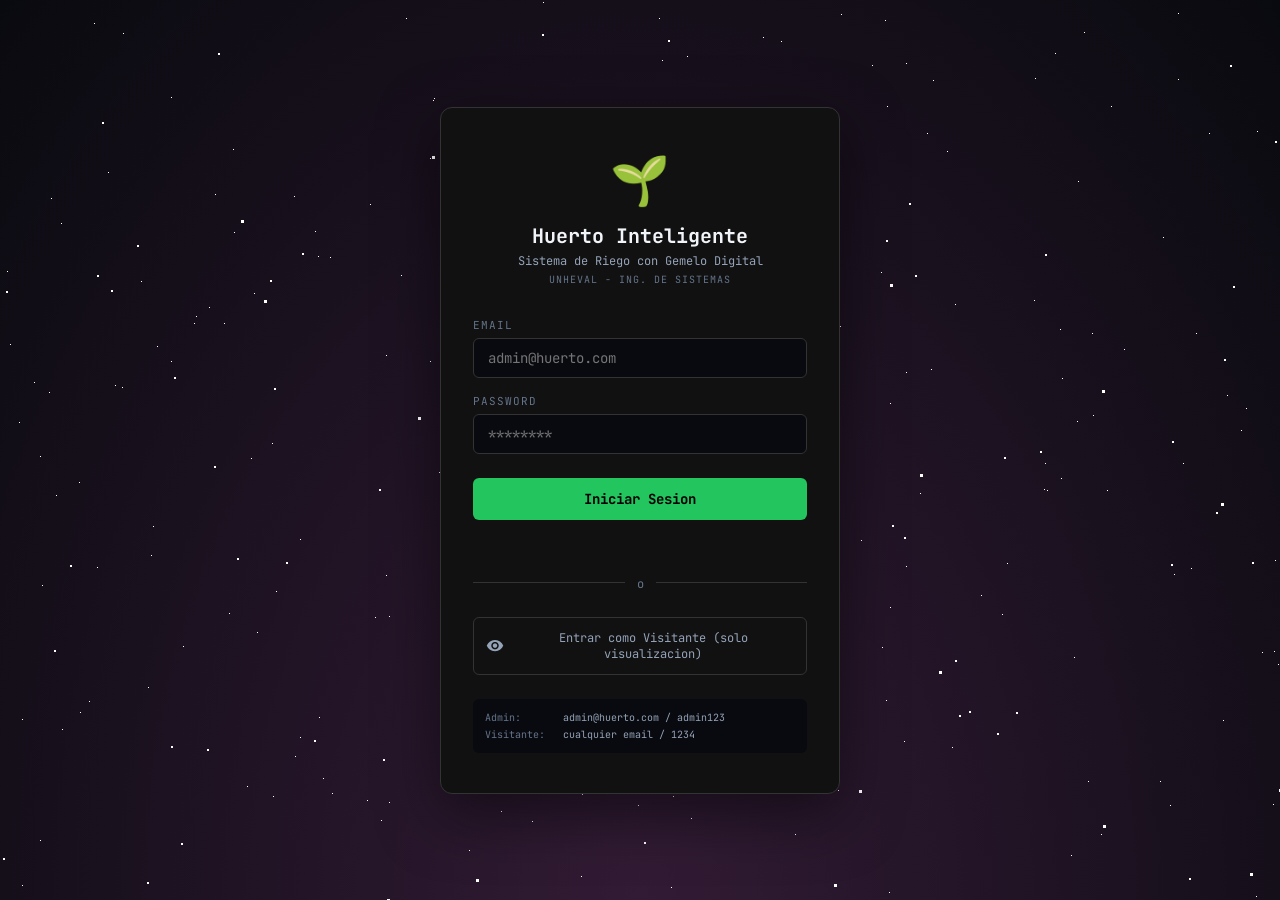
<file: frontend/login.html>
﻿<!DOCTYPE html>
<html lang="es">
<head>
    <meta charset="UTF-8">
    <meta name="viewport" content="width=device-width, initial-scale=1.0">
    <title>Login - Huerto Inteligente</title>
    <link rel="icon" type="image/png" href="favicon.png">
    <link rel="stylesheet" href="css/styles.css?v=7">
    <link href="https://fonts.googleapis.com/css2?family=JetBrains+Mono:wght@300;400;500;600;700;800&display=swap" rel="stylesheet">
    <link href="https://fonts.googleapis.com/icon?family=Material+Icons+Round" rel="stylesheet">
</head>
<body class="login-body">
    <div class="stars-container">
        <div id="stars"></div>
        <div id="stars2"></div>
        <div id="stars3"></div>
    </div>

    <div class="login-page">
        <div class="login-card">
            <div class="login-header">
                <div class="login-logo">&#127793;</div>
                <h1>Huerto Inteligente</h1>
                <p class="login-subtitle">Sistema de Riego con Gemelo Digital</p>
                <p class="login-univ">UNHEVAL - Ing. de Sistemas</p>
            </div>

            <form class="login-form" id="loginForm" onsubmit="return handleLogin(event)">
                <div class="form-group">
                    <label for="loginEmail">Email</label>
                    <input type="email" id="loginEmail" placeholder="admin@huerto.com" required autocomplete="email">
                </div>
                <div class="form-group">
                    <label for="loginPassword">Password</label>
                    <input type="password" id="loginPassword" placeholder="********" required>
                </div>
                <button type="submit" class="btn-login" id="btnLogin">
                    <span class="btn-login-text">Iniciar Sesion</span>
                    <span class="btn-login-loading" style="display:none;">Cargando...</span>
                </button>
                <div class="login-error" id="loginError"></div>
            </form>

            <div class="login-divider"><span>o</span></div>

            <button class="btn-guest" onclick="handleGuest()">
                <span class="material-icons-round">visibility</span>
                Entrar como Visitante (solo visualizacion)
            </button>

            <div class="login-footer">
                <div class="login-creds">
                    <div class="cred-item">
                        <span class="cred-label">Admin:</span>
                        <span class="cred-value">admin@huerto.com / admin123</span>
                    </div>
                    <div class="cred-item">
                        <span class="cred-label">Visitante:</span>
                        <span class="cred-value">cualquier email / 1234</span>
                    </div>
                </div>
            </div>
        </div>
    </div>

    <script src="src/core/auth.js"></script>
    <script>
        if (Auth.isLoggedIn()) { window.location.href = '/'; }
        function handleLogin(e) {
            e.preventDefault();
            var email = document.getElementById('loginEmail').value;
            var pass = document.getElementById('loginPassword').value;
            var result = Auth.login(email, pass);
            if (result.success) { window.location.href = '/'; }
            else { document.getElementById('loginError').textContent = 'Credenciales invalidas'; document.getElementById('loginError').style.display = 'block'; }
            return false;
        }
        function handleGuest() { Auth.guestLogin(); window.location.href = '/'; }
    </script>
</body>
</html>
</file>
<file: frontend/css/styles.css>
﻿/* ============================================================
   HUERTO UNIVERSITARIO - UNHEVAL
   Sistema de Riego Inteligente
   BRUTALIST DESIGN â€” ALL ELEMENTS
   ============================================================ */

@import url('https://fonts.googleapis.com/css2?family=JetBrains+Mono:wght@300;400;500;600;700;800&display=swap');

:root {
    --bg-primary: #090a0f;
    --bg-secondary: #111;
    --bg-card: #000;
    --border: #333;
    --text-primary: #f1f5f9;
    --text-secondary: #94a3b8;
    --text-muted: #64748b;
    --accent-green: #22c55e;
    --accent-green-dim: rgba(34, 197, 94, 0.15);
    --accent-blue: #3b82f6;
    --accent-purple: #8b5cf6;
    --accent-orange: #f97316;
    --accent-red: #ef4444;
    --accent-cyan: #06b6d4;
}

* {
    margin: 0;
    padding: 0;
    box-sizing: border-box;
}

html {
    font-size: 16px;
}

html, body {
    height: 100%;
}

body {
    font-family: 'JetBrains Mono', monospace;
    background: #090a0f;
    color: var(--text-primary);
    min-height: 100vh;
    overflow-x: hidden;
    -webkit-text-size-adjust: 100%;
    -webkit-tap-highlight-color: transparent;
}

/* ============================================================
   BRUTALIST BASE â€” CONCRETE + PAPER + CORNER BRACKETS
   ============================================================ */

.concrete-bg {
    background: repeating-linear-gradient(
        45deg,
        #000 0px,
        #000 2px,
        #111 2px,
        #111 4px
    );
    position: relative;
}

.concrete-bg::before {
    content: "";
    position: absolute;
    top: 0; left: 0; width: 100%; height: 100%;
    background: repeating-linear-gradient(
        -45deg,
        transparent 0px,
        transparent 8px,
        rgba(255, 255, 255, 0.03) 8px,
        rgba(255, 255, 255, 0.03) 10px
    );
    pointer-events: none;
    z-index: 0;
}

.paper-bg {
    position: relative;
}

.paper-bg::after {
    content: "";
    position: absolute;
    top: 0; left: 0; width: 100%; height: 100%;
    background: radial-gradient(
        circle at 20% 50%,
        transparent 20%,
        rgba(255, 255, 255, 0.2) 21%,
        rgba(255, 255, 255, 0.2) 34%,
        transparent 35%,
        transparent
    ),
    linear-gradient(
        0deg,
        transparent 24%,
        rgba(255, 255, 255, 0.04) 25%,
        rgba(255, 255, 255, 0.04) 26%,
        transparent 27%,
        transparent 74%,
        rgba(255, 255, 255, 0.04) 75%,
        rgba(255, 255, 255, 0.04) 76%,
        transparent 77%,
        transparent
    );
    pointer-events: none;
    z-index: 0;
}

.scan-line {
    position: absolute;
    top: 0;
    left: -100%;
    width: 4px;
    height: 100%;
    background: linear-gradient(180deg, transparent, #fff, transparent);
    opacity: 0;
    transition: all 0.8s cubic-bezier(0.25, 0.46, 0.45, 0.94);
    pointer-events: none;
    z-index: 3;
}

.corner-tl, .corner-tr, .corner-bl, .corner-br {
    position: absolute;
    width: 14px;
    height: 14px;
    border: 3px solid #fff;
    z-index: 5;
    transition: all 0.4s cubic-bezier(0.68, -0.55, 0.265, 1.55);
}

.corner-tl { top: -4px; left: -4px; border-right: none; border-bottom: none; }
.corner-tr { top: -4px; right: -4px; border-left: none; border-bottom: none; }
.corner-bl { bottom: -4px; left: -4px; border-right: none; border-top: none; }
.corner-br { bottom: -4px; right: -4px; border-left: none; border-top: none; }

.rivet {
    position: absolute;
    width: 6px;
    height: 6px;
    background: #000;
    border-radius: 50%;
    border: 2px solid #555;
    z-index: 5;
    transition: all 0.3s ease;
}

/* ============================================================
   HEADER FIJO — BRUTALIST
   ============================================================ */

.header {
    position: fixed;
    top: 0;
    left: 0;
    right: 0;
    height: 56px;
    background: #000;
    border-bottom: 4px solid #333;
    display: flex;
    align-items: center;
    justify-content: space-between;
    padding: 0 16px;
    z-index: 1000;
    overflow: hidden;
}

.header::before {
    content: "";
    position: absolute;
    top: 0; left: 0; width: 100%; height: 100%;
    background: repeating-linear-gradient(
        45deg,
        #000 0px, #000 2px, #0a0a0a 2px, #0a0a0a 4px
    );
    opacity: 0.5;
    pointer-events: none;
}

.header::after {
    content: "";
    position: absolute;
    top: 0; left: 0; width: 100%; height: 100%;
    background: radial-gradient(
        circle at 20% 50%, transparent 20%,
        rgba(255,255,255,0.15) 21%, rgba(255,255,255,0.15) 34%,
        transparent 35%, transparent
    ),
    linear-gradient(0deg,
        transparent 24%, rgba(255,255,255,0.03) 25%,
        rgba(255,255,255,0.03) 26%, transparent 27%,
        transparent 74%, rgba(255,255,255,0.03) 75%,
        rgba(255,255,255,0.03) 76%, transparent 77%, transparent
    );
    pointer-events: none;
}

.header-left {
    display: flex;
    align-items: center;
    gap: 12px;
    position: relative;
    z-index: 1;
    flex-shrink: 0;
}

.logo-img {
    height: 40px;
    width: auto;
    object-fit: contain;
    filter: brightness(1.2) contrast(1.1);
}

.header-center {
    position: absolute;
    left: 50%;
    transform: translateX(-50%);
    display: flex;
    flex-direction: column;
    align-items: center;
    gap: 1px;
    z-index: 1;
}

.header-title {
    font-size: 14px;
    font-weight: 700;
    color: var(--text-primary);
    letter-spacing: 2px;
    text-transform: uppercase;
    text-shadow: 2px 2px 0 #333, 4px 4px 0 #111;
    white-space: nowrap;
}

.header-subtitle {
    font-size: 9px;
    color: var(--text-muted);
    letter-spacing: 1px;
    text-transform: uppercase;
    white-space: nowrap;
}

.header-right {
    display: flex;
    align-items: center;
    gap: 12px;
    position: relative;
    z-index: 1;
}

.live-indicator {
    display: flex;
    align-items: center;
    gap: 6px;
    font-family: "JetBrains Mono", monospace;
    font-size: 10px;
    font-weight: 700;
    letter-spacing: 2px;
    color: var(--accent-green);
    background: #001a00;
    border: 2px solid var(--accent-green);
    padding: 4px 10px;
    text-transform: uppercase;
    box-shadow: 3px 3px 0 var(--accent-green);
}

.live-indicator.disconnected {
    color: var(--accent-red);
    background: #1a0000;
    border-color: var(--accent-red);
    box-shadow: 3px 3px 0 var(--accent-red);
}

.live-dot {
    width: 8px;
    height: 8px;
    background: var(--accent-green);
    animation: pulse 1.5s infinite;
}

.live-indicator.disconnected .live-dot {
    background: var(--accent-red);
    animation: none;
    opacity: 0.4;
}

@keyframes pulse {
    0%, 100% { opacity: 1; }
    50% { opacity: 0.3; }
}

.status-indicator {
    display: flex;
    align-items: center;
    gap: 6px;
    font-size: 11px;
    color: var(--text-muted);
}

.status-dot {
    width: 8px;
    height: 8px;
    background: var(--text-muted);
    transition: background 0.3s;
}

.status-dot.online {
    background: var(--accent-green);
    box-shadow: 0 0 6px var(--accent-green);
}

.header::before {
    content: "";
    position: absolute;
    top: 0; left: 0; width: 100%; height: 100%;
    background: repeating-linear-gradient(
        45deg,
        #000 0px, #000 2px, #0a0a0a 2px, #0a0a0a 4px
    );
    opacity: 0.5;
    pointer-events: none;
}

.header::after {
    content: "";
    position: absolute;
    top: 0; left: 0; width: 100%; height: 100%;
    background: radial-gradient(
        circle at 20% 50%, transparent 20%,
        rgba(255,255,255,0.15) 21%, rgba(255,255,255,0.15) 34%,
        transparent 35%, transparent
    ),
    linear-gradient(0deg,
        transparent 24%, rgba(255,255,255,0.03) 25%,
        rgba(255,255,255,0.03) 26%, transparent 27%,
        transparent 74%, rgba(255,255,255,0.03) 75%,
        rgba(255,255,255,0.03) 76%, transparent 77%, transparent
    );
    pointer-events: none;
}

.header-left {
    display: flex;
    align-items: center;
    gap: 12px;
    position: relative;
    z-index: 1;
}

.logo-img {
    height: 36px;
    object-fit: contain;
    filter: brightness(1.2) contrast(1.1);
}

.header-title {
    font-size: 14px;
    font-weight: 700;
    color: var(--text-primary);
    letter-spacing: 2px;
    text-transform: uppercase;
    text-shadow: 2px 2px 0 #333, 4px 4px 0 #111;
}

.header-subtitle {
    font-size: 10px;
    color: var(--text-muted);
    display: block;
    letter-spacing: 1px;
    text-transform: uppercase;
}

.status-indicator {
    display: flex;
    align-items: center;
    gap: 6px;
    font-size: 11px;
    color: var(--text-muted);
}

.status-dot {
    width: 8px;
    height: 8px;
    background: var(--text-muted);
    transition: background 0.3s;
}

.status-dot.online {
    background: var(--accent-green);
    box-shadow: 0 0 6px var(--accent-green);
}

/* ============================================================
   TABS DE INVERNADEROS â€” BRUTALIST
   ============================================================ */

.inv-tabs {
    position: fixed;
    top: 56px;
    left: 0;
    right: 0;
    height: 48px;
    background: #000;
    border-bottom: 4px solid #333;
    display: flex;
    align-items: center;
    padding: 0 16px;
    gap: 8px;
    overflow-x: auto;
    z-index: 999;
    -webkit-overflow-scrolling: touch;
}

.inv-tabs::-webkit-scrollbar {
    display: none;
}

.inv-tab {
    flex-shrink: 0;
    display: flex;
    align-items: center;
    gap: 6px;
    padding: 8px 16px;
    background: repeating-linear-gradient(
        45deg,
        #111 0px, #111 2px, #0d0d0d 2px, #0d0d0d 4px
    );
    border: 2px solid #444;
    color: var(--text-secondary);
    font-family: "JetBrains Mono", monospace;
    font-size: 11px;
    font-weight: 700;
    letter-spacing: 1px;
    cursor: pointer;
    transition: all 0.2s;
    white-space: nowrap;
    text-transform: uppercase;
    position: relative;
    overflow: hidden;
    box-shadow: 3px 3px 0 #222;
}

.inv-tab .material-icons-round {
    font-size: 16px;
}

.inv-tab::before {
    content: "";
    position: absolute;
    top: 0; left: 0; width: 100%; height: 100%;
    background: repeating-linear-gradient(
        -45deg, transparent 0px, transparent 6px,
        rgba(255,255,255,0.02) 6px, rgba(255,255,255,0.02) 8px
    );
    pointer-events: none;
}

.inv-tab:hover {
    background: repeating-linear-gradient(
        45deg,
        #001a00 0px, #001a00 2px, #001200 2px, #001200 4px
    );
    border-color: var(--accent-green);
    color: var(--accent-green);
    box-shadow: 4px 4px 0 var(--accent-green);
}

.inv-tab.active {
    background: repeating-linear-gradient(
        45deg,
        #001a00 0px, #001a00 2px, #001500 2px, #001500 4px
    );
    border-color: var(--accent-green);
    color: var(--accent-green);
    box-shadow: 6px 6px 0 var(--accent-green);
}

.inv-tab.active::after {
    content: "";
    position: absolute;
    bottom: 0;
    left: 0;
    width: 100%;
    height: 3px;
    background: var(--accent-green);
    box-shadow: 0 0 10px var(--accent-green);
}

/* ============================================================
   MACETA TABS
   ============================================================ */

.maceta-nav {
    position: fixed;
    top: 104px;
    left: 0;
    right: 0;
    height: 40px;
    background: #0a0a0a;
    border-bottom: 3px solid #222;
    display: flex;
    align-items: center;
    padding: 0 16px;
    gap: 6px;
    overflow-x: auto;
    z-index: 998;
    -webkit-overflow-scrolling: touch;
}

.maceta-nav::-webkit-scrollbar {
    display: none;
}

.maceta-tab {
    flex-shrink: 0;
    padding: 6px 14px;
    background: #111;
    border: 2px solid #333;
    color: var(--text-muted);
    font-family: "JetBrains Mono", monospace;
    font-size: 10px;
    font-weight: 600;
    letter-spacing: 1px;
    cursor: pointer;
    transition: all 0.2s;
    text-transform: uppercase;
    box-shadow: 2px 2px 0 #1a1a1a;
}

.maceta-tab:hover {
    border-color: var(--accent-cyan);
    color: var(--accent-cyan);
    box-shadow: 3px 3px 0 var(--accent-cyan);
}

.maceta-tab.active {
    background: #0a1a2a;
    border-color: var(--accent-cyan);
    color: var(--accent-cyan);
    box-shadow: 4px 4px 0 var(--accent-cyan);
}

/* ============================================================
   CONTENIDO PRINCIPAL
   ============================================================ */

.main-content {
    margin-top: 144px;
    padding: 16px;
    max-width: 1400px;
    margin-left: auto;
    margin-right: auto;
}

/* ============================================================
   SECTION TITLE
   ============================================================ */

.section-title {
    display: flex;
    align-items: center;
    gap: 8px;
    margin-bottom: 12px;
}

.section-title .material-icons-round {
    color: var(--accent-green);
    font-size: 20px;
}

.section-title h2 {
    font-size: 14px;
    font-weight: 700;
    color: var(--text-primary);
    letter-spacing: 2px;
    text-transform: uppercase;
    text-shadow: 2px 2px 0 #333;
}

/* ============================================================
   SENSORS GRID â€” BRUTALIST
   ============================================================ */

.sensors-grid {
    display: grid;
    grid-template-columns: repeat(4, 1fr);
    gap: 12px;
    margin-bottom: 16px;
}

.sensor-card {
    background: #000;
    border: 4px solid #333;
    padding: 16px;
    position: relative;
    transition: all 0.3s;
    overflow: visible;
}

/* Concrete texture */
.sensor-card::before {
    content: "";
    position: absolute;
    top: 0; left: 0; width: 100%; height: 100%;
    background: repeating-linear-gradient(
        45deg,
        #000 0px, #000 2px, #111 2px, #111 4px
    );
    opacity: 0.3;
    pointer-events: none;
}

/* Paper texture */
.sensor-card::after {
    content: "";
    position: absolute;
    top: 0; left: 0; width: 100%; height: 100%;
    background: radial-gradient(
        circle at 20% 50%, transparent 20%,
        rgba(255,255,255,0.2) 21%, rgba(255,255,255,0.2) 34%,
        transparent 35%, transparent
    ),
    linear-gradient(0deg,
        transparent 24%, rgba(255,255,255,0.04) 25%,
        rgba(255,255,255,0.04) 26%, transparent 27%,
        transparent 74%, rgba(255,255,255,0.04) 75%,
        rgba(255,255,255,0.04) 76%, transparent 77%, transparent
    );
    pointer-events: none;
}

.sensor-card:hover {
    border-color: var(--accent-green);
    box-shadow: 12px 12px 0 #333, 24px 24px 0 #666, 36px 36px 0 #999;
}

/* Corner brackets on sensor cards */
.sensor-card .corner-tl,
.sensor-card .corner-tr,
.sensor-card .corner-bl,
.sensor-card .corner-br {
    position: absolute;
    width: 12px;
    height: 12px;
    border: 2px solid #666;
    z-index: 5;
    transition: all 0.4s cubic-bezier(0.68, -0.55, 0.265, 1.55);
}

.sensor-card .corner-tl { top: -3px; left: -3px; border-right: none; border-bottom: none; }
.sensor-card .corner-tr { top: -3px; right: -3px; border-left: none; border-bottom: none; }
.sensor-card .corner-bl { bottom: -3px; left: -3px; border-right: none; border-top: none; }
.sensor-card .corner-br { bottom: -3px; right: -3px; border-left: none; border-top: none; }

.sensor-card:hover .corner-tl,
.sensor-card:hover .corner-tr,
.sensor-card:hover .corner-bl,
.sensor-card:hover .corner-br {
    transform: scale(1.3);
    border-color: #fff;
}

/* Scan line on sensor cards */
.sensor-card .scan-line {
    position: absolute;
    top: 0;
    left: -100%;
    width: 4px;
    height: 100%;
    background: linear-gradient(180deg, transparent, #fff, transparent);
    opacity: 0;
    transition: all 0.8s cubic-bezier(0.25, 0.46, 0.45, 0.94);
    pointer-events: none;
    z-index: 3;
}

.sensor-card:hover .scan-line {
    left: 100%;
    opacity: 0.8;
}

/* Rivets on sensor cards */
.sensor-card .rivet {
    position: absolute;
    width: 5px;
    height: 5px;
    background: #000;
    border-radius: 50%;
    border: 1px solid #555;
    z-index: 5;
    transition: all 0.3s ease;
}

.sensor-card .rivet:nth-child(1) { top: 6px; left: 6px; }
.sensor-card .rivet:nth-child(2) { top: 6px; right: 6px; }
.sensor-card .rivet:nth-child(3) { bottom: 6px; left: 6px; }
.sensor-card .rivet:nth-child(4) { bottom: 6px; right: 6px; }

.sensor-card:hover .rivet {
    background: #fff;
    transform: scale(1.5);
}

/* Sensor card label - type accent */
.sensor-card .card-label {
    font-size: 10px;
    font-weight: 700;
    color: var(--text-muted);
    text-transform: uppercase;
    letter-spacing: 2px;
    margin-bottom: 4px;
    font-family: "JetBrains Mono", monospace;
}

.card-top {
    display: flex;
    align-items: center;
    justify-content: space-between;
    margin-bottom: 12px;
    position: relative;
    z-index: 1;
}

.card-icon {
    width: 40px;
    height: 40px;
    display: flex;
    align-items: center;
    justify-content: center;
    border: 2px solid currentColor;
    position: relative;
    z-index: 1;
}

.card-icon .material-icons-round {
    font-size: 20px;
    color: white;
}

.card-icon.temp { background: linear-gradient(135deg, #ef4444, #dc2626); }
.card-icon.hum-amb { background: linear-gradient(135deg, #06b6d4, #0891b2); }
.card-icon.hum-suelo { background: linear-gradient(135deg, #3b82f6, #2563eb); }
.card-icon.ph { background: linear-gradient(135deg, #a855f7, #7c3aed); }
.card-icon.ph { background: linear-gradient(135deg, #8b5cf6, #7c3aed); }

.card-status {
    min-width: 60px;
    height: 22px;
    padding: 0 8px;
    background: var(--accent-green);
    color: #000;
    font-family: var(--font-mono);
    font-size: 10px;
    font-weight: 800;
    letter-spacing: 1px;
    position: relative;
    z-index: 1;
    display: inline-flex;
    align-items: center;
    justify-content: center;
    border: 2px solid #000;
    box-shadow: 2px 2px 0 #000;
    text-transform: uppercase;
}

.card-status .status-text {
    display: inline-block;
    line-height: 1;
}

.card-status.status-ok { background: #22c55e; }
.card-status.status-warn { background: #f59e0b; color: #000; }
.card-status.status-crit {
    background: #ef4444;
    color: #fff;
    animation: pulse 0.8s infinite;
}

@keyframes pulse {
    0%, 100% { transform: scale(1); box-shadow: 2px 2px 0 #000; }
    50% { transform: scale(1.08); box-shadow: 2px 2px 0 #000, 0 0 14px #ef4444; }
}

/* Sensor card cuando hay alerta o critico */
.sensor-card.sensor-warn {
    border-color: #f59e0b !important;
    box-shadow: 6px 6px 0 #000, 0 0 16px rgba(245,158,11,0.4);
}

.sensor-card.sensor-warn .corner-tl,
.sensor-card.sensor-warn .corner-tr,
.sensor-card.sensor-warn .corner-bl,
.sensor-card.sensor-warn .corner-br {
    border-color: #f59e0b;
}

.sensor-card.sensor-warn::before {
    content: "";
    position: absolute;
    inset: 0;
    background: repeating-linear-gradient(
        -45deg,
        transparent 0px, transparent 8px,
        rgba(245,158,11,0.08) 8px, rgba(245,158,11,0.08) 12px
    );
    pointer-events: none;
    z-index: 0;
}

.sensor-card.sensor-crit {
    border-color: #ef4444 !important;
    box-shadow: 6px 6px 0 #000, 0 0 22px rgba(239,68,68,0.6);
    animation: sensor-crit-pulse 1s infinite;
}

.sensor-card.sensor-crit .corner-tl,
.sensor-card.sensor-crit .corner-tr,
.sensor-card.sensor-crit .corner-bl,
.sensor-card.sensor-crit .corner-br {
    border-color: #ef4444;
}

.sensor-card.sensor-crit::before {
    content: "";
    position: absolute;
    inset: 0;
    background: repeating-linear-gradient(
        -45deg,
        transparent 0px, transparent 6px,
        rgba(239,68,68,0.14) 6px, rgba(239,68,68,0.14) 10px
    );
    pointer-events: none;
    z-index: 0;
    animation: sensor-stripes 0.6s linear infinite;
}

@keyframes sensor-crit-pulse {
    0%, 100% { box-shadow: 6px 6px 0 #000, 0 0 18px rgba(239,68,68,0.5); }
    50% { box-shadow: 6px 6px 0 #000, 0 0 32px rgba(239,68,68,0.9); }
}

@keyframes sensor-stripes {
    from { background-position: 0 0; }
    to { background-position: 16px 0; }
}

/* Valor del sensor coloreado segun estado */
.sensor-card.sensor-warn .value {
    color: #f59e0b;
    text-shadow: 0 0 8px rgba(245,158,11,0.5);
}

.sensor-card.sensor-crit .value {
    color: #ef4444;
    text-shadow: 0 0 12px rgba(239,68,68,0.8);
    animation: value-pulse 0.8s ease-in-out infinite;
}

@keyframes value-pulse {
    0%, 100% { opacity: 1; }
    50% { opacity: 0.7; }
}

.card-value {
    display: flex;
    align-items: baseline;
    gap: 4px;
    position: relative;
    z-index: 1;
}

.card-value .value {
    font-size: 28px;
    font-weight: 700;
    line-height: 1;
    font-family: "JetBrains Mono", monospace;
    text-shadow: 2px 2px 0 #333;
}

.card-value .unit {
    font-size: 13px;
    font-weight: 500;
    color: var(--text-muted);
    font-family: "JetBrains Mono", monospace;
}

/* ============================================================
   PANEL â€” BRUTALIST
   ============================================================ */

.panel {
    background: #000;
    border: 4px solid #333;
    padding: 16px;
    margin-bottom: 16px;
    position: relative;
    overflow: visible;
}

/* Concrete texture */
.panel::before {
    content: "";
    position: absolute;
    top: 0; left: 0; width: 100%; height: 100%;
    background: repeating-linear-gradient(
        45deg,
        #000 0px, #000 2px, #111 2px, #111 4px
    );
    opacity: 0.2;
    pointer-events: none;
}

/* Paper texture */
.panel::after {
    content: "";
    position: absolute;
    top: 0; left: 0; width: 100%; height: 100%;
    background: radial-gradient(
        circle at 20% 50%, transparent 20%,
        rgba(255,255,255,0.15) 21%, rgba(255,255,255,0.15) 34%,
        transparent 35%, transparent
    ),
    linear-gradient(0deg,
        transparent 24%, rgba(255,255,255,0.03) 25%,
        rgba(255,255,255,0.03) 26%, transparent 27%,
        transparent 74%, rgba(255,255,255,0.03) 75%,
        rgba(255,255,255,0.03) 76%, transparent 77%, transparent
    );
    pointer-events: none;
}

.panel:hover {
    border-color: #555;
    box-shadow: 8px 8px 0 #222, 16px 16px 0 #333, 24px 24px 0 #444;
}

/* Panel corner brackets */
.panel .corner-tl,
.panel .corner-tr,
.panel .corner-bl,
.panel .corner-br {
    position: absolute;
    width: 14px;
    height: 14px;
    border: 3px solid #666;
    z-index: 5;
    transition: all 0.4s cubic-bezier(0.68, -0.55, 0.265, 1.55);
}

.panel .corner-tl { top: -4px; left: -4px; border-right: none; border-bottom: none; }
.panel .corner-tr { top: -4px; right: -4px; border-left: none; border-bottom: none; }
.panel .corner-bl { bottom: -4px; left: -4px; border-right: none; border-top: none; }
.panel .corner-br { bottom: -4px; right: -4px; border-left: none; border-top: none; }

.panel:hover .corner-tl,
.panel:hover .corner-tr,
.panel:hover .corner-bl,
.panel:hover .corner-br {
    transform: scale(1.4);
    border-color: #fff;
}

/* Panel rivets */
.panel .rivet {
    position: absolute;
    width: 6px;
    height: 6px;
    background: #000;
    border-radius: 50%;
    border: 2px solid #444;
    z-index: 5;
    transition: all 0.3s ease;
}

.panel .rivet:nth-child(1) { top: 8px; left: 8px; }
.panel .rivet:nth-child(2) { top: 8px; right: 8px; }
.panel .rivet:nth-child(3) { bottom: 8px; left: 8px; }
.panel .rivet:nth-child(4) { bottom: 8px; right: 8px; }

.panel:hover .rivet {
    background: #fff;
    transform: scale(1.5);
}

/* Panel scan line */
.panel .scan-line {
    position: absolute;
    top: 0; left: -100%; width: 4px; height: 100%;
    background: linear-gradient(180deg, transparent, #fff, transparent);
    opacity: 0;
    transition: all 0.8s cubic-bezier(0.25, 0.46, 0.45, 0.94);
    pointer-events: none;
    z-index: 3;
}

.panel:hover .scan-line {
    left: 100%;
    opacity: 0.7;
}

.panel-header {
    display: flex;
    align-items: center;
    gap: 8px;
    margin-bottom: 16px;
    position: relative;
    z-index: 1;
}

.panel-header .material-icons-round {
    color: var(--accent-green);
    font-size: 20px;
}

.panel-header h3 {
    font-size: 14px;
    font-weight: 700;
    color: var(--text-primary);
    letter-spacing: 2px;
    text-transform: uppercase;
    text-shadow: 2px 2px 0 #333;
    font-family: "JetBrains Mono", monospace;
}

.actuators-grid {
    display: grid;
    grid-template-columns: repeat(4, 1fr);
    gap: 12px;
    position: relative;
    z-index: 1;
}

/* ============================================================
   BRUTALIST ACTUATOR CARDS
   ============================================================ */

.panel-tag {
    margin-left: auto;
    font-family: "JetBrains Mono", monospace;
    font-size: 10px;
    font-weight: 700;
    letter-spacing: 2px;
    color: var(--accent-green);
    background: #001a00;
    border: 2px solid var(--accent-green);
    padding: 3px 10px;
    text-transform: uppercase;
}

.act-card {
    position: relative;
    width: 100%;
    border: 4px solid #333;
    background: #000;
    transition: all 0.3s;
}

.act-card:hover {
    border-color: var(--accent-green);
    box-shadow: 12px 12px 0 #333, 24px 24px 0 #666, 36px 36px 0 #999;
}

.act-card-inner {
    position: relative;
    padding: 14px;
    overflow: hidden;
    min-height: 280px;
    display: flex;
    flex-direction: column;
}

/* Concrete texture inside act card */
.act-concrete-texture {
    position: absolute;
    top: 0; left: 0; width: 100%; height: 100%;
    background: repeating-linear-gradient(
        45deg,
        #000 0px, #000 2px, #0d0d0d 2px, #0d0d0d 4px
    );
    opacity: 0.5;
    pointer-events: none;
}

/* Paper texture inside act card */
.act-paper-texture {
    position: absolute;
    top: 0; left: 0; width: 100%; height: 100%;
    background: radial-gradient(
        circle at 20% 50%, transparent 20%,
        rgba(255,255,255,0.15) 21%, rgba(255,255,255,0.15) 34%,
        transparent 35%, transparent
    ),
    linear-gradient(0deg,
        transparent 24%, rgba(255,255,255,0.03) 25%,
        rgba(255,255,255,0.03) 26%, transparent 27%,
        transparent 74%, rgba(255,255,255,0.03) 75%,
        rgba(255,255,255,0.03) 76%, transparent 77%, transparent
    );
    pointer-events: none;
}

/* Scan line sweep */
.act-scan-line {
    position: absolute;
    top: 0; left: -100%; width: 4px; height: 100%;
    background: linear-gradient(180deg, transparent, #fff, transparent);
    opacity: 0;
    transition: all 0.8s cubic-bezier(0.25, 0.46, 0.45, 0.94);
    pointer-events: none;
    z-index: 3;
}

.act-card:hover .act-scan-line {
    left: 100%;
    opacity: 0.7;
}

/* Rivets */
.act-rivet {
    position: absolute;
    width: 6px;
    height: 6px;
    background: #000;
    border-radius: 50%;
    border: 2px solid #555;
    z-index: 5;
    transition: all 0.3s ease;
}

.act-rivet-tl { top: 8px; left: 8px; }
.act-rivet-tr { top: 8px; right: 8px; }
.act-rivet-bl { bottom: 8px; left: 8px; }
.act-rivet-br { bottom: 8px; right: 8px; }

.act-card:hover .act-rivet {
    background: #fff;
    transform: scale(1.5);
}

/* Corner brackets */
.act-corner {
    position: absolute;
    width: 14px;
    height: 14px;
    border: 3px solid #666;
    z-index: 5;
    transition: all 0.4s cubic-bezier(0.68, -0.55, 0.265, 1.55);
}

.act-corner-tl { top: -4px; left: -4px; border-right: none; border-bottom: none; }
.act-corner-tr { top: -4px; right: -4px; border-left: none; border-bottom: none; }
.act-corner-bl { bottom: -4px; left: -4px; border-right: none; border-top: none; }
.act-corner-br { bottom: -4px; right: -4px; border-left: none; border-top: none; }

.act-card:hover .act-corner {
    transform: scale(1.4);
    border-color: #fff;
}

/* ACT HEADER */
.act-header {
    display: flex;
    align-items: center;
    gap: 10px;
    margin-bottom: 12px;
    position: relative;
    z-index: 2;
    padding-bottom: 10px;
    border-bottom: 2px solid #333;
}

.act-icon-wrap {
    width: 44px;
    height: 44px;
    display: flex;
    align-items: center;
    justify-content: center;
    flex-shrink: 0;
    border: 2px solid #444;
    background: #0a0a0a;
    transition: all 0.3s;
}

.act-icon-wrap svg {
    width: 26px;
    height: 26px;
    display: block;
}

/* BOMBA: rectangular */
.act-icon-bomba {
    border-color: #ef4444;
}

/* VENTILADOR: circular */
.act-icon-vent {
    border-color: #06b6d4;
    border-radius: 50%;
}

/* PULVERIZADOR: octagonal */
.act-icon-pulv {
    border-color: #3b82f6;
    border-radius: 8px;
    transform: rotate(0deg);
}

/* BUZZER: redondeado derecho */
.act-icon-buzz {
    border-color: #f97316;
    border-radius: 6px;
}

.act-card:hover .act-icon-wrap {
    transform: scale(1.05);
}

.act-title-block {
    flex: 1;
    min-width: 0;
}

.act-title {
    font-family: "JetBrains Mono", monospace;
    font-size: 13px;
    font-weight: 800;
    letter-spacing: 2px;
    text-transform: uppercase;
    color: #fff;
    text-shadow: 2px 2px 0 #333;
    line-height: 1.2;
}

.act-subtitle {
    font-family: "JetBrains Mono", monospace;
    font-size: 9px;
    font-weight: 600;
    letter-spacing: 1px;
    color: #64748b;
    text-transform: uppercase;
}

/* Status LED */
.act-status-led {
    width: 14px;
    height: 14px;
    background: #333;
    border: 3px solid #000;
    flex-shrink: 0;
    transition: all 0.3s;
    box-shadow: 3px 3px 0 #222;
}

.act-status-led.active {
    background: #22c55e;
    box-shadow: 3px 3px 0 #22c55e, 0 0 12px #22c55e;
}

/* ACT INFO GRID */
.act-info-grid {
    display: grid;
    grid-template-columns: 1fr 1fr;
    gap: 6px;
    margin-bottom: 10px;
    position: relative;
    z-index: 2;
}

.act-info-item {
    display: flex;
    flex-direction: column;
    gap: 2px;
    padding: 6px 8px;
    background: repeating-linear-gradient(
        45deg,
        #111 0px, #111 2px, #0a0a0a 2px, #0a0a0a 4px
    );
    border: 1px solid #333;
}

.act-info-label {
    font-family: "JetBrains Mono", monospace;
    font-size: 8px;
    font-weight: 700;
    letter-spacing: 2px;
    color: #64748b;
    text-transform: uppercase;
}

.act-info-val {
    font-family: "JetBrains Mono", monospace;
    font-size: 12px;
    font-weight: 800;
    letter-spacing: 1px;
    color: #f5f5f5;
    text-shadow: 1px 1px 0 #333;
}

/* Status bar */
.act-status-bar {
    width: 100%;
    height: 14px;
    background: #1a1a1a;
    margin-bottom: 10px;
    position: relative;
    z-index: 2;
    overflow: hidden;
    border: 2px solid #000;
    box-shadow: inset 0 0 4px rgba(0,0,0,0.8);
}

.act-status-fill {
    width: 0%;
    height: 100%;
    background: linear-gradient(90deg, #15803d 0%, #22c55e 50%, #4ade80 100%);
    transition: width 0.6s cubic-bezier(0.4, 0, 0.2, 1);
    box-shadow: 0 0 12px #22c55e, 0 0 24px rgba(34,197,94,0.4);
    position: relative;
}

.act-status-fill::after {
    content: "";
    position: absolute;
    top: 0; left: 0; right: 0; bottom: 0;
    background: repeating-linear-gradient(
        -45deg,
        transparent 0px, transparent 6px,
        rgba(255,255,255,0.18) 6px, rgba(255,255,255,0.18) 8px
    );
    animation: act-bar-stripes 1s linear infinite;
}

.act-status-fill[style*="100%"] {
    animation: act-bar-pulse 1.4s ease-in-out infinite;
}

@keyframes act-bar-stripes {
    from { background-position: 0 0; }
    to { background-position: 16px 0; }
}

@keyframes act-bar-pulse {
    0%, 100% { box-shadow: 0 0 12px #22c55e, 0 0 24px rgba(34,197,94,0.4); }
    50% { box-shadow: 0 0 20px #4ade80, 0 0 36px rgba(74,222,128,0.6); }
}

/* Act card cuando algun actuador del lazo cerrado esta activo */
.act-card.active-loop .act-icon-wrap {
    border-color: #22c55e;
    box-shadow: 0 0 14px #22c55e, inset 0 0 10px rgba(34,197,94,0.4);
    animation: act-icon-pulse 1.2s ease-in-out infinite;
}

.act-card.active-loop .act-status-led {
    animation: act-led-blink 0.8s ease-in-out infinite;
}

@keyframes act-icon-pulse {
    0%, 100% { transform: scale(1); }
    50% { transform: scale(1.12); }
}

@keyframes act-led-blink {
    0%, 100% { opacity: 1; box-shadow: 3px 3px 0 #22c55e, 0 0 16px #22c55e; }
    50% { opacity: 0.55; box-shadow: 3px 3px 0 #22c55e, 0 0 24px #4ade80; }
}

/* Description */
.act-desc {
    display: flex;
    align-items: flex-start;
    gap: 6px;
    padding: 6px 8px;
    background: rgba(255,255,255,0.02);
    border: 1px solid #222;
    font-family: "JetBrains Mono", monospace;
    font-size: 9px;
    line-height: 1.4;
    letter-spacing: 0.5px;
    color: #64748b;
    position: relative;
    z-index: 2;
}

.act-desc .material-icons-round {
    font-size: 12px;
    color: #444;
    flex-shrink: 0;
    margin-top: 1px;
}

/* Brutalist toggle button */
.brutalist-btn {
    display: flex;
    align-items: center;
    justify-content: center;
    gap: 8px;
    width: 100%;
    padding: 12px;
    border: none;
    border-top: 4px solid #000;
    font-family: "JetBrains Mono", monospace;
    font-size: 13px;
    font-weight: 800;
    letter-spacing: 3px;
    cursor: pointer;
    transition: all 0.2s;
    z-index: 10;
    text-transform: uppercase;
    position: relative;
    overflow: hidden;
}

.brutalist-btn::before {
    content: "";
    position: absolute;
    top: 0; left: 0; width: 100%; height: 100%;
    background: repeating-linear-gradient(
        45deg,
        transparent 0px, transparent 4px,
        rgba(255,255,255,0.02) 4px, rgba(255,255,255,0.02) 6px
    );
    pointer-events: none;
}

.brutalist-btn .material-icons-round {
    font-size: 18px;
    position: relative;
    z-index: 1;
}

.brutalist-btn .btn-label {
    position: relative;
    z-index: 1;
}

.brutalist-btn.off {
    background: #1a0000;
    color: #ef4444;
    border-top-color: #ef4444;
    box-shadow: inset 0 4px 0 #991b1b;
}

.brutalist-btn.off:hover {
    background: #ef4444;
    color: #fff;
    box-shadow: inset 0 4px 0 #b91c1c;
}

.brutalist-btn.on {
    background: #001a00;
    color: #22c55e;
    border-top-color: #22c55e;
    box-shadow: inset 0 4px 0 #15803d;
}

.brutalist-btn.on:hover {
    background: #22c55e;
    color: #000;
    box-shadow: inset 0 4px 0 #16a34a;
}

/* ============================================================
   GRID INFERIOR (GRAFICO + CONFIG)
   ============================================================ */

.bottom-grid {
    display: grid;
    grid-template-columns: 1fr 1fr;
    gap: 16px;
}

/* ============================================================
   CHART â€” BRUTALIST
   ============================================================ */

.chart-container {
    height: 350px;
    position: relative;
    z-index: 1;
}

/* ============================================================
   DATA TABLE - BRUTALIST
   ============================================================ */

.btn-toggle-data {
    margin-left: auto;
    display: flex;
    align-items: center;
    gap: 4px;
    background: #111;
    border: 2px solid #555;
    color: var(--text-secondary);
    font-family: 'JetBrains Mono', monospace;
    font-size: 10px;
    padding: 4px 10px;
    cursor: pointer;
    text-transform: uppercase;
    letter-spacing: 1px;
    transition: all 0.2s;
}

.btn-toggle-data .material-icons-round {
    font-size: 14px;
}

.btn-toggle-data:hover {
    border-color: var(--accent-green);
    color: var(--accent-green);
}

.panel-header-actions {
    margin-left: auto;
    display: flex;
    align-items: center;
    gap: 6px;
}

.auto-refresh-label {
    font-family: 'JetBrains Mono', monospace;
    font-size: 9px;
    color: var(--accent-green);
    text-transform: uppercase;
    letter-spacing: 1px;
    opacity: 0.7;
    border: 1px solid var(--accent-green);
    padding: 2px 6px;
}

.data-table-container {
    max-height: 450px;
    overflow-y: auto;
    position: relative;
    z-index: 1;
}

.data-table {
    width: 100%;
    border-collapse: collapse;
    font-family: 'JetBrains Mono', monospace;
    font-size: 12px;
}

.data-table thead {
    position: sticky;
    top: 0;
    z-index: 2;
}

.data-table th {
    background: #111;
    border: 2px solid #333;
    border-bottom: 3px solid var(--accent-green);
    color: var(--accent-green);
    padding: 10px 14px;
    text-align: left;
    font-size: 11px;
    text-transform: uppercase;
    letter-spacing: 1px;
    white-space: nowrap;
}

.data-table td {
    background: #0a0a0a;
    border: 1px solid #222;
    color: var(--text-primary);
    padding: 8px 14px;
    font-variant-numeric: tabular-nums;
}

.data-table tbody tr:hover td {
    background: #111;
    border-color: #444;
}

.data-table-container::-webkit-scrollbar {
    width: 6px;
}

.data-table-container::-webkit-scrollbar-track {
    background: #111;
}

.data-table-container::-webkit-scrollbar-thumb {
    background: #333;
    border: 1px solid #555;
}

/* ============================================================
   CONFIG â€” BRUTALIST
   ============================================================ */

.config-grid {
    display: grid;
    grid-template-columns: repeat(2, 1fr);
    gap: 12px;
    margin-bottom: 16px;
    position: relative;
    z-index: 1;
}

.config-item {
    display: flex;
    flex-direction: column;
    gap: 4px;
    position: relative;
}

.config-item label {
    font-family: "JetBrains Mono", monospace;
    font-size: 10px;
    font-weight: 700;
    text-transform: uppercase;
    letter-spacing: 1px;
    color: var(--text-muted);
}

.input-group {
    display: flex;
    align-items: center;
    background: repeating-linear-gradient(
        45deg,
        #111 0px, #111 2px, #0d0d0d 2px, #0d0d0d 4px
    );
    border: 2px solid #444;
    overflow: hidden;
    transition: border-color 0.2s;
    position: relative;
}

.input-group::before {
    content: "";
    position: absolute;
    top: 0; left: 0; width: 100%; height: 100%;
    background: repeating-linear-gradient(
        -45deg, transparent 0px, transparent 6px,
        rgba(255,255,255,0.02) 6px, rgba(255,255,255,0.02) 8px
    );
    pointer-events: none;
}

.input-group:focus-within {
    border-color: var(--accent-green);
    box-shadow: 3px 3px 0 var(--accent-green);
}

.input-group input {
    flex: 1;
    background: transparent;
    border: none;
    padding: 8px 10px;
    color: var(--text-primary);
    font-family: "JetBrains Mono", monospace;
    font-size: 14px;
    font-weight: 700;
    outline: none;
    width: 50px;
    min-width: 0;
    position: relative;
    z-index: 1;
}

.input-unit {
    padding: 8px 8px;
    font-family: "JetBrains Mono", monospace;
    font-size: 11px;
    font-weight: 700;
    letter-spacing: 1px;
    color: var(--text-muted);
    background: repeating-linear-gradient(
        45deg,
        #1a1a1a 0px, #1a1a1a 2px, #151515 2px, #151515 4px
    );
    border-left: 2px solid #444;
    flex-shrink: 0;
    text-transform: uppercase;
    position: relative;
    z-index: 1;
}

.btn-save {
    display: flex;
    align-items: center;
    justify-content: center;
    gap: 6px;
    width: 100%;
    padding: 10px;
    background: repeating-linear-gradient(
        45deg,
        #001a00 0px, #001a00 2px, #001500 2px, #001500 4px
    );
    color: var(--accent-green);
    border: 3px solid var(--accent-green);
    font-family: "JetBrains Mono", monospace;
    font-size: 12px;
    font-weight: 700;
    letter-spacing: 2px;
    text-transform: uppercase;
    cursor: pointer;
    transition: all 0.2s;
    box-shadow: 6px 6px 0 var(--accent-green);
    position: relative;
    overflow: hidden;
}

.btn-save::before {
    content: "";
    position: absolute;
    top: 0; left: 0; width: 100%; height: 100%;
    background: repeating-linear-gradient(
        -45deg, transparent 0px, transparent 6px,
        rgba(255,255,255,0.03) 6px, rgba(255,255,255,0.03) 8px
    );
    pointer-events: none;
}

.btn-save:hover {
    background: repeating-linear-gradient(
        45deg,
        #22c55e 0px, #22c55e 2px, #1aad4e 2px, #1aad4e 4px
    );
    color: #000;
    box-shadow: 3px 3px 0 #15803d;
    transform: translate(3px, 3px);
}

.btn-save .material-icons-round {
    font-size: 16px;
    position: relative;
    z-index: 1;
}

/* ============================================================
   MACETAS GRID â€” BRUTALIST (legacy, if used)
   ============================================================ */

.macetas-grid {
    display: grid;
    grid-template-columns: repeat(4, 1fr);
    gap: 12px;
    margin-bottom: 16px;
}

.maceta-card {
    background: #000;
    border: 4px solid #333;
    padding: 14px;
    transition: all 0.3s;
    position: relative;
    overflow: visible;
}

.maceta-card::before {
    content: "";
    position: absolute;
    top: 0; left: 0; width: 100%; height: 100%;
    background: repeating-linear-gradient(
        45deg,
        #000 0px, #000 2px, #111 2px, #111 4px
    );
    opacity: 0.3;
    pointer-events: none;
}

.maceta-card::after {
    content: "";
    position: absolute;
    top: 0; left: 0; width: 100%; height: 100%;
    background: radial-gradient(
        circle at 20% 50%, transparent 20%,
        rgba(255,255,255,0.2) 21%, rgba(255,255,255,0.2) 34%,
        transparent 35%, transparent
    );
    pointer-events: none;
}

.maceta-card:hover {
    border-color: var(--accent-green);
    box-shadow: 12px 12px 0 #333, 24px 24px 0 #666, 36px 36px 0 #999;
}

.maceta-card .corner-tl,
.maceta-card .corner-tr,
.maceta-card .corner-bl,
.maceta-card .corner-br {
    position: absolute;
    width: 10px;
    height: 10px;
    border: 2px solid #666;
    z-index: 5;
    transition: all 0.3s ease;
}

.maceta-card .corner-tl { top: -2px; left: -2px; border-right: none; border-bottom: none; }
.maceta-card .corner-tr { top: -2px; right: -2px; border-left: none; border-bottom: none; }
.maceta-card .corner-bl { bottom: -2px; left: -2px; border-right: none; border-top: none; }
.maceta-card .corner-br { bottom: -2px; right: -2px; border-left: none; border-top: none; }

.maceta-card:hover .corner-tl,
.maceta-card:hover .corner-tr,
.maceta-card:hover .corner-bl,
.maceta-card:hover .corner-br {
    transform: scale(1.4);
    border-color: #fff;
}

.maceta-header {
    display: flex;
    align-items: center;
    justify-content: space-between;
    margin-bottom: 12px;
    position: relative;
    z-index: 1;
}

.maceta-name {
    font-size: 13px;
    font-weight: 700;
    color: var(--accent-green);
    font-family: "JetBrains Mono", monospace;
    letter-spacing: 1px;
    text-shadow: 2px 2px 0 #333;
}

.maceta-icon {
    font-size: 18px;
    color: var(--text-muted);
}

.maceta-sensors {
    display: grid;
    grid-template-columns: 1fr 1fr;
    gap: 8px;
    position: relative;
    z-index: 1;
}

.maceta-sensor {
    display: flex;
    align-items: center;
    gap: 6px;
    padding: 6px 8px;
    background: repeating-linear-gradient(
        45deg,
        #111 0px, #111 2px, #0d0d0d 2px, #0d0d0d 4px
    );
    border: 1px solid #333;
}

.maceta-sensor-icon {
    width: 24px;
    height: 24px;
    display: flex;
    align-items: center;
    justify-content: center;
    flex-shrink: 0;
}

.maceta-sensor-icon .material-icons-round {
    font-size: 14px;
    color: white;
}

.maceta-sensor-icon.temp { background: #ef4444; }
.maceta-sensor-icon.hum-amb { background: #06b6d4; }
.maceta-sensor-icon.hum-suelo { background: #3b82f6; }
.maceta-sensor-icon.ph { background: #8b5cf6; }

.maceta-sensor-info {
    display: flex;
    flex-direction: column;
    min-width: 0;
}

.maceta-sensor-label {
    font-size: 9px;
    color: var(--text-muted);
    text-transform: uppercase;
    letter-spacing: 0.3px;
    font-family: "JetBrains Mono", monospace;
}

.maceta-sensor-value {
    font-size: 13px;
    font-weight: 700;
    color: var(--text-primary);
    white-space: nowrap;
    overflow: hidden;
    text-overflow: ellipsis;
    font-family: "JetBrains Mono", monospace;
}

/* ============================================================
   FOOTER â€” BRUTALIST
   ============================================================ */

.app-footer {
    padding: 12px 16px;
    border-top: 4px solid #333;
    background: #000;
    display: flex;
    justify-content: space-between;
    font-family: "JetBrains Mono", monospace;
    font-size: 10px;
    letter-spacing: 1px;
    color: var(--text-muted);
    text-align: center;
    text-transform: uppercase;
    position: relative;
    overflow: hidden;
}

.app-footer::before {
    content: "";
    position: absolute;
    top: 0; left: 0; width: 100%; height: 100%;
    background: repeating-linear-gradient(
        45deg,
        #000 0px, #000 2px, #0a0a0a 2px, #0a0a0a 4px
    );
    opacity: 0.5;
    pointer-events: none;
}

.app-footer span {
    position: relative;
    z-index: 1;
}

/* ============================================================
   SCROLLBAR
   ============================================================ */

::-webkit-scrollbar {
    width: 4px;
}

::-webkit-scrollbar-track {
    background: transparent;
}

::-webkit-scrollbar-thumb {
    background: #444;
}

/* ============================================================
   FLOATING CONFIG BUTTON
   ============================================================ */

.fab-config {
    position: fixed;
    bottom: 24px;
    right: 24px;
    width: 56px;
    height: 56px;
    background: repeating-linear-gradient(
        45deg,
        #001a00 0px, #001a00 2px, #001500 2px, #001500 4px
    );
    border: 4px solid var(--accent-green);
    color: var(--accent-green);
    cursor: pointer;
    z-index: 900;
    display: flex;
    align-items: center;
    justify-content: center;
    box-shadow: 6px 6px 0 var(--accent-green);
    transition: all 0.2s;
}

.fab-config::before {
    content: "";
    position: absolute;
    top: 0; left: 0; width: 100%; height: 100%;
    background: repeating-linear-gradient(
        -45deg, transparent 0px, transparent 4px,
        rgba(255,255,255,0.03) 4px, rgba(255,255,255,0.03) 6px
    );
    pointer-events: none;
}

.fab-config .material-icons-round {
    font-size: 28px;
    animation: spin-gear 4s linear infinite;
    position: relative;
    z-index: 1;
}

@keyframes spin-gear {
    from { transform: rotate(0deg); }
    to { transform: rotate(360deg); }
}
@keyframes spin {
    from { transform: rotate(0deg); }
    to { transform: rotate(360deg); }
}

.fab-config:hover {
    background: var(--accent-green);
    color: #000;
    box-shadow: 3px 3px 0 #15803d;
    transform: translate(3px, 3px);
}

.fab-config:hover .material-icons-round {
    animation-duration: 1s;
}

/* ============================================================
   MODAL CONFIG - BRUTALIST OVERLAY
   ============================================================ */

.modal-overlay {
    display: none;
    position: fixed;
    inset: 0;
    background: rgba(0, 0, 0, 0.85);
    z-index: 1000;
    justify-content: center;
    align-items: center;
    padding: 20px;
}

.modal-overlay.active {
    display: flex;
}

.modal-box {
    background: var(--bg-panel);
    border: 3px solid #333;
    box-shadow: 8px 8px 0 rgba(0,0,0,0.8), inset 0 0 40px rgba(0,0,0,0.3);
    width: 100%;
    max-width: 520px;
    max-height: 85vh;
    overflow-y: auto;
    position: relative;
}

.modal-box::before {
    content: '';
    position: absolute;
    top: 0; left: 0; right: 0;
    height: 3px;
    background: linear-gradient(90deg,
        var(--accent-green),
        var(--accent-orange),
        var(--accent-green));
    animation: scanLine 3s linear infinite;
}

.modal-header {
    display: flex;
    align-items: center;
    gap: 8px;
    padding: 14px 16px;
    border-bottom: 2px solid #333;
    background: #111;
}

.modal-header .material-icons-round {
    color: var(--accent-orange);
    font-size: 20px;
}

.modal-header h3 {
    font-family: 'JetBrains Mono', monospace;
    font-size: 12px;
    font-weight: 700;
    color: var(--text-primary);
    text-transform: uppercase;
    letter-spacing: 2px;
    flex: 1;
}

.modal-close {
    background: none;
    border: 2px solid #555;
    color: var(--text-secondary);
    cursor: pointer;
    padding: 4px;
    display: flex;
    align-items: center;
    transition: all 0.2s;
}

.modal-close .material-icons-round {
    font-size: 18px;
    color: var(--text-secondary);
}

.modal-close:hover {
    border-color: var(--accent-red);
    color: var(--accent-red);
}

.modal-close:hover .material-icons-round {
    color: var(--accent-red);
}

.modal-box .config-grid {
    padding: 16px;
}

.modal-box .btn-save {
    margin: 0 16px 16px;
    width: calc(100% - 32px);
}

/* ============================================================
   SENSOR DETAIL MODAL
   ============================================================ */

.modal-sensor {
    max-width: 600px;
}

.sensor-modal-tabs {
    display: flex;
    border-bottom: 2px solid #333;
    background: #0a0a0a;
}

.sensor-tab {
    flex: 1;
    display: flex;
    align-items: center;
    justify-content: center;
    gap: 6px;
    padding: 10px;
    background: none;
    border: none;
    border-bottom: 3px solid transparent;
    color: var(--text-secondary);
    font-family: 'JetBrains Mono', monospace;
    font-size: 11px;
    font-weight: 700;
    text-transform: uppercase;
    letter-spacing: 1px;
    cursor: pointer;
    transition: all 0.2s;
}

.sensor-tab .material-icons-round {
    font-size: 16px;
}

.sensor-tab:hover {
    color: var(--text-primary);
    background: #111;
}

.sensor-tab.active {
    color: var(--accent-green);
    border-bottom-color: var(--accent-green);
    background: #111;
}

.sensor-modal-body {
    padding: 12px;
}

.sensor-modal-footer {
    border-top: 2px solid #333;
    padding: 10px 12px;
    background: #0a0a0a;
}

.sensor-stats {
    display: flex;
    gap: 16px;
    flex-wrap: wrap;
}

.sensor-stat-item {
    display: flex;
    align-items: center;
    gap: 6px;
    font-family: 'JetBrains Mono', monospace;
    font-size: 10px;
    color: var(--text-secondary);
    text-transform: uppercase;
    letter-spacing: 1px;
}

.sensor-stat-item .stat-dot {
    width: 8px;
    height: 8px;
    border: 2px solid;
}

.sensor-stat-item .stat-dot.ok {
    border-color: var(--accent-green);
    background: var(--accent-green);
}

.sensor-stat-item .stat-dot.alert {
    border-color: var(--accent-orange);
    background: var(--accent-orange);
}

.sensor-stat-item .stat-dot.danger {
    border-color: var(--accent-red);
    background: var(--accent-red);
}

.sensor-chart-container {
    height: 220px;
    position: relative;
}

/* Table row alert states */
.data-table tbody tr.row-ok td {
    border-left: 3px solid var(--accent-green);
}

.data-table tbody tr.row-alert td {
    border-left: 3px solid var(--accent-orange);
    background: rgba(245, 158, 11, 0.05);
}

.data-table tbody tr.row-danger td {
    border-left: 3px solid var(--accent-red);
    background: rgba(239, 68, 68, 0.05);
}

.sensor-estado-badge {
    display: inline-flex;
    align-items: center;
    gap: 4px;
    padding: 2px 8px;
    font-family: 'JetBrains Mono', monospace;
    font-size: 9px;
    font-weight: 700;
    text-transform: uppercase;
    letter-spacing: 1px;
    border: 2px solid;
}

.sensor-estado-badge.ok {
    color: var(--accent-green);
    border-color: var(--accent-green);
    background: rgba(34, 197, 94, 0.1);
}

.sensor-estado-badge.alert {
    color: var(--accent-orange);
    border-color: var(--accent-orange);
    background: rgba(245, 158, 11, 0.1);
}

.sensor-estado-badge.danger {
    color: var(--accent-red);
    border-color: var(--accent-red);
    background: rgba(239, 68, 68, 0.1);
}

/* ============================================================
   RESPONSIVE - TABLET
   ============================================================ */

@media (max-width: 1024px) {
    .macetas-grid {
        grid-template-columns: repeat(2, 1fr);
    }

    .sensors-grid {
        grid-template-columns: repeat(2, 1fr);
    }

    .actuators-grid {
        grid-template-columns: repeat(2, 1fr);
    }

    .bottom-grid {
        grid-template-columns: 1fr;
    }

    .config-grid {
        grid-template-columns: repeat(2, 1fr);
    }
}

/* ============================================================
   RESPONSIVE - MOVIL
   ============================================================ */

@media (max-width: 640px) {
    /* HEADER */
    .header {
        height: 50px;
        padding: 0 10px;
    }

    .logo-img {
        height: 30px;
    }

    .header-left .logo-img:nth-child(2) {
        display: none;
    }

    .header-title {
        font-size: 12px;
        letter-spacing: 1px;
    }

    .header-subtitle {
        display: none;
    }

    .live-indicator {
        font-size: 8px;
        padding: 3px 6px;
        gap: 4px;
    }

    .live-dot {
        width: 6px;
        height: 6px;
    }

    .status-indicator span:not(.status-dot) {
        display: none;
    }

    /* TABS */
    .inv-tabs {
        top: 50px;
        height: 42px;
        padding: 0 8px;
        gap: 6px;
    }

    .inv-tab {
        padding: 6px 10px;
        font-size: 9px;
        letter-spacing: 0.5px;
        gap: 4px;
    }

    .inv-tab .material-icons-round {
        font-size: 13px;
    }

    /* MACETA TABS */
    .maceta-nav {
        top: 92px;
        height: 36px;
        padding: 0 8px;
        gap: 4px;
    }

    .maceta-tab {
        padding: 4px 10px;
        font-size: 9px;
    }

    /* MAIN */
    .main-content {
        margin-top: 128px;
        padding: 10px;
    }

    /* SENSOR CARDS */
    .sensors-grid {
        grid-template-columns: repeat(2, 1fr);
        gap: 8px;
        margin-bottom: 12px;
    }

    .sensor-card {
        padding: 10px;
        border-width: 3px;
    }

    .sensor-card .corner-tl,
    .sensor-card .corner-tr,
    .sensor-card .corner-bl,
    .sensor-card .corner-br {
        width: 8px;
        height: 8px;
    }

    .sensor-card .rivet {
        width: 4px;
        height: 4px;
    }

    .sensor-card .rivet:nth-child(1) { top: 4px; left: 4px; }
    .sensor-card .rivet:nth-child(2) { top: 4px; right: 4px; }
    .sensor-card .rivet:nth-child(3) { bottom: 4px; left: 4px; }
    .sensor-card .rivet:nth-child(4) { bottom: 4px; right: 4px; }

    .card-top {
        margin-bottom: 8px;
    }

    .card-icon {
        width: 30px;
        height: 30px;
    }

    .card-icon .material-icons-round {
        font-size: 15px;
    }

    .card-label {
        font-size: 8px;
        letter-spacing: 1px;
    }

    .card-value .value {
        font-size: 20px;
    }

    .card-value .unit {
        font-size: 11px;
    }

    /* ACTUATOR CARDS */
    .actuators-grid {
        grid-template-columns: 1fr;
        gap: 10px;
        margin-bottom: 12px;
    }

    .act-card {
        border-width: 3px;
    }

    .act-card-inner {
        min-height: auto;
        padding: 10px;
    }

    .act-header {
        gap: 8px;
        padding-bottom: 8px;
        margin-bottom: 8px;
    }

    .act-icon-wrap {
        width: 36px;
        height: 36px;
    }

    .act-icon-wrap svg {
        width: 22px;
        height: 22px;
    }

    .act-title {
        font-size: 11px;
        letter-spacing: 1px;
    }

    .act-subtitle {
        font-size: 8px;
    }

    .act-status-led {
        width: 10px;
        height: 10px;
    }

    .act-info-grid {
        grid-template-columns: 1fr 1fr;
        gap: 4px;
        margin-bottom: 8px;
    }

    .act-info-item {
        padding: 5px 6px;
    }

    .act-info-label {
        font-size: 7px;
        letter-spacing: 1px;
    }

    .act-info-val {
        font-size: 10px;
    }

    .act-status-bar {
        margin-bottom: 8px;
    }

    .act-desc {
        font-size: 8px;
        padding: 5px 6px;
        display: -webkit-box;
        -webkit-line-clamp: 2;
        -webkit-box-orient: vertical;
        overflow: hidden;
    }

    .act-desc .material-icons-round {
        display: none;
    }

    .brutalist-btn {
        padding: 10px;
        font-size: 11px;
        letter-spacing: 2px;
    }

    .brutalist-btn .material-icons-round {
        font-size: 16px;
    }

    /* PANEL */
    .panel {
        padding: 12px;
        border-width: 3px;
    }

    .panel-header h3 {
        font-size: 11px;
        letter-spacing: 1px;
    }

    .panel-header .material-icons-round {
        font-size: 18px;
    }

    .panel-tag {
        font-size: 8px;
        padding: 2px 6px;
    }

    /* BOTTOM GRID */
    .bottom-grid {
        grid-template-columns: 1fr;
        gap: 10px;
    }

    .chart-container {
        height: 280px;
    }

    /* CONFIG */
    .config-grid {
        grid-template-columns: 1fr 1fr;
        gap: 8px;
    }

    .config-item label {
        font-size: 8px;
    }

    .input-group {
        border-width: 2px;
    }

    .input-group input {
        padding: 6px 6px;
        font-size: 12px;
    }

    .input-unit {
        padding: 6px 5px;
        font-size: 8px;
    }

    .btn-save {
        padding: 8px;
        font-size: 10px;
        letter-spacing: 1px;
        box-shadow: 4px 4px 0 var(--accent-green);
    }

    /* FOOTER */
    .app-footer {
        flex-direction: column;
        gap: 4px;
        padding: 8px 10px;
        font-size: 8px;
        letter-spacing: 0.5px;
    }

    /* FAB CONFIG */
    .fab-config {
        bottom: 16px;
        right: 16px;
        width: 48px;
        height: 48px;
        border-width: 3px;
        box-shadow: 4px 4px 0 var(--accent-green);
    }

    .fab-config .material-icons-round {
        font-size: 24px;
    }

    .alert-buttons {
        grid-template-columns: repeat(2, 1fr);
        gap: 8px;
    }

    .sim-card .sim-btn {
        min-height: 56px;
        padding: 10px 6px 6px;
    }

    .sim-card .sim-btn .material-icons-round {
        font-size: 20px;
    }

    .sim-card .sim-btn .btn-label {
        font-size: 9px;
        letter-spacing: 1px;
    }

    .sim-input {
        width: 56px;
        font-size: 12px;
        padding: 4px;
    }

    .sim-input-wrap {
        padding: 6px 8px 8px;
    }
}

@media (max-width: 400px) {
    .header {
        padding: 0 8px;
    }

    .logo-img {
        height: 24px;
    }

    .header-left .logo-img:nth-child(2) {
        display: none;
    }

    .header-title {
        font-size: 11px;
    }

    .inv-tabs {
        height: 38px;
        padding: 0 6px;
        gap: 4px;
    }

    .inv-tab {
        padding: 5px 8px;
        font-size: 8px;
    }

    .maceta-nav {
        height: 32px;
        padding: 0 6px;
        gap: 3px;
    }

    .maceta-tab {
        padding: 3px 8px;
        font-size: 8px;
    }

    .main-content {
        padding: 8px;
    }

    .sensors-grid {
        grid-template-columns: 1fr 1fr;
        gap: 6px;
    }

    .sensor-card {
        padding: 8px;
    }

    .card-value .value {
        font-size: 18px;
    }

    .actuators-grid {
        grid-template-columns: 1fr;
        gap: 8px;
    }

    .act-info-grid {
        grid-template-columns: 1fr;
        gap: 3px;
    }

    .act-info-item {
        flex-direction: row;
        justify-content: space-between;
        align-items: center;
    }

    .config-grid {
        grid-template-columns: 1fr;
        gap: 6px;
    }

    .alert-buttons {
        grid-template-columns: 1fr 1fr;
        gap: 6px;
    }

    .sim-card .sim-btn {
        min-height: 50px;
        padding: 8px 4px 4px;
    }

    .sim-card .sim-btn .material-icons-round {
        font-size: 18px;
    }

    .sim-card .sim-btn .btn-label {
        font-size: 8px;
        letter-spacing: 0.5px;
    }

    .sim-input {
        width: 50px;
        font-size: 11px;
        padding: 3px;
    }

    .sim-unit {
        font-size: 9px;
    }

    .sim-input-wrap {
        padding: 5px 6px 6px;
        gap: 3px;
    }

    .btn-save {
        width: 100%;
    }
}

/* ============================================================
   FONDO ESTRELLAS ANIMADAS
   ============================================================ */

.stars-container {
    position: fixed;
    top: 0;
    left: 0;
    width: 100%;
    height: 100%;
    z-index: -1;
    background: radial-gradient(ellipse at bottom, #321b35 0%, #090a0f 100%);
    overflow: hidden;
}

#stars {
    width: 1px;
    height: 1px;
    background: transparent;
    box-shadow:
        501px 811px #fff,1450px 1324px #fff,1093px 1780px #fff,1469px 678px #fff,
        904px 741px #fff,1160px 781px #fff,1841px 1962px #fff,1630px 1667px #fff,
        1788px 676px #fff,367px 1734px #fff,1343px 156px #fff,1283px 1142px #fff,
        1062px 378px #fff,1395px 467px #fff,1017px 1891px #fff,137px 1114px #fff,
        1767px 1403px #fff,1543px 11px #fff,1078px 181px #fff,1189px 1574px #fff,
        1697px 1551px #fff,439px 472px #fff,1491px 677px #fff,1364px 599px #fff,
        34px 382px #fff,1221px 1584px #fff,1266px 1499px #fff,169px 1907px #fff,
        1219px 1125px #fff,659px 18px #fff,1731px 1959px #fff,332px 1216px #fff,
        1913px 788px #fff,80px 712px #fff,326px 1605px #fff,574px 1502px #fff,
        473px 1653px #fff,404px 975px #fff,322px 1797px #fff,425px 1321px #fff,
        1121px 1797px #fff,731px 647px #fff,891px 1584px #fff,1523px 109px #fff,
        1379px 244px #fff,865px 1064px #fff,493px 956px #fff,624px 1380px #fff,
        440px 619px #fff,1630px 767px #fff,955px 1196px #fff,62px 729px #fff,
        126px 946px #fff,1256px 896px #fff,1444px 256px #fff,661px 1628px #fff,
        1078px 1716px #fff,300px 737px #fff,1734px 413px #fff,1296px 129px #fff,
        1771px 1678px #fff,977px 1764px #fff,1879px 549px #fff,665px 1531px #fff,
        89px 701px #fff,1084px 1183px #fff,1597px 1576px #fff,1354px 1774px #fff,
        554px 1471px #fff,1469px 287px #fff,887px 106px #fff,1962px 766px #fff,
        638px 805px #fff,1651px 741px #fff,1517px 1826px #fff,24px 1152px #fff,
        507px 558px #fff,1262px 652px #fff,246px 1048px #fff,1077px 421px #fff,
        1866px 1847px #fff,1986px 1561px #fff,704px 632px #fff,1991px 1875px #fff,
        1227px 395px #fff,45px 1116px #fff,247px 786px #fff,890px 607px #fff,
        787px 1235px #fff,557px 524px #fff,1582px 1285px #fff,1725px 1366px #fff,
        952px 747px #fff,251px 458px #fff,1500px 1250px #fff,1999px 1734px #fff,
        1336px 1955px #fff,1705px 1464px #fff,728px 697px #fff,594px 510px #fff,
        1345px 1990px #fff,1919px 1803px #fff,1117px 966px #fff,1629px 97px #fff,
        1046px 1196px #fff,810px 1092px #fff,722px 976px #fff,406px 18px #fff,
        1665px 1860px #fff,1758px 1628px #fff,1183px 463px #fff,564px 239px #fff,
        13px 1767px #fff,1482px 1472px #fff,1700px 347px #fff,1362px 244px #fff,
        1141px 1708px #fff,22px 885px #fff,374px 1309px #fff,1034px 1037px #fff,
        1725px 1086px #fff,1343px 1921px #fff,596px 903px #fff,1061px 478px #fff,
        18px 1409px #fff,729px 1364px #fff,264px 911px #fff,677px 1442px #fff,
        123px 33px #fff,1303px 646px #fff,1945px 792px #fff,1305px 938px #fff,
        918px 1536px #fff,620px 948px #fff,183px 646px #fff,695px 687px #fff,
        881px 272px #fff,1521px 1212px #fff,1423px 1022px #fff,1545px 1271px #fff,
        1393px 348px #fff,685px 1910px #fff,1446px 856px #fff,73px 1201px #fff,
        736px 999px #fff,673px 796px #fff,469px 850px #fff,1912px 142px #fff,
        1278px 664px #fff,184px 1990px #fff,1173px 1312px #fff,782px 1879px #fff,
        323px 1035px #fff,611px 908px #fff,565px 1449px #fff,748px 1713px #fff,
        1047px 490px #fff,1040px 1872px #fff,1818px 1659px #fff,1806px 1327px #fff,
        386px 575px #fff,1550px 463px #fff,148px 687px #fff,651px 1683px #fff,
        1588px 1194px #fff,1831px 2px #fff,581px 876px #fff,1396px 1743px #fff,
        1212px 1810px #fff,421px 1920px #fff,658px 1461px #fff,1859px 1809px #fff,
        1456px 388px #fff,186px 1627px #fff,1528px 1145px #fff,171px 97px #fff,
        674px 1072px #fff,676px 1052px #fff,1165px 1131px #fff,1088px 781px #fff,
        1231px 948px #fff,330px 257px #fff,426px 1046px #fff,549px 652px #fff,
        1338px 74px #fff,1749px 364px #fff,931px 369px #fff,383px 1428px #fff,
        1558px 389px #fff,927px 133px #fff,234px 1888px #fff,1785px 1617px #fff,
        556px 643px #fff,401px 275px #fff,406px 1644px #fff,1253px 1852px #fff,
        1599px 883px #fff,744px 1721px #fff,524px 1297px #fff,1226px 1177px #fff,
        1679px 55px #fff,874px 1811px #fff,838px 790px #fff,1241px 430px #fff,
        1676px 652px #fff,1191px 568px #fff,53px 1990px #fff,1163px 237px #fff,
        61px 223px #fff,592px 456px #fff,1844px 271px #fff,1324px 1488px #fff,
        1373px 717px #fff,1822px 709px #fff,1464px 941px #fff,1445px 1118px #fff,
        991px 1414px #fff,1964px 1076px #fff,108px 172px #fff,641px 1722px #fff,
        1539px 427px #fff,1697px 45px #fff,1301px 1353px #fff,1060px 329px #fff,
        967px 1396px #fff,493px 301px #fff,1228px 1406px #fff,1211px 1653px #fff,
        444px 1822px #fff,1746px 353px #fff,1449px 381px #fff,671px 887px #fff,
        650px 138px #fff,30px 1839px #fff,1094px 1405px #fff,273px 796px #fff,
        1618px 1964px #fff,1045px 1849px #fff,1472px 1155px #fff,1529px 1312px #fff,
        728px 448px #fff,44px 1908px #fff,691px 818px #fff,254px 293px #fff,
        1981px 1133px #fff,1307px 375px #fff,196px 316px #fff,1241px 1975px #fff,
        1138px 1706px #fff,1769px 463px #fff,1768px 1428px #fff,1730px 590px #fff,
        1780px 523px #fff,1862px 1526px #fff,1613px 909px #fff,1266px 1781px #fff,
        470px 352px #fff,699px 1682px #fff,1002px 614px #fff,1209px 133px #fff,
        1842px 518px #fff,1422px 1836px #fff,1720px 1901px #fff,470px 1788px #fff,
        1355px 1387px #fff,146px 1162px #fff,933px 80px #fff,681px 1063px #fff,
        313px 1341px #fff,740px 1498px #fff,168px 1014px #fff,345px 1355px #fff,
        1498px 1562px #fff,1626px 1358px #fff,890px 403px #fff,663px 562px #fff,
        1481px 168px #fff,22px 719px #fff,774px 1041px #fff,1899px 829px #fff,
        430px 158px #fff,430px 361px #fff,1592px 1334px #fff,224px 323px #fff,
        1639px 1131px #fff,7px 271px #fff,1646px 1514px #fff,1605px 1444px #fff,
        1820px 1665px #fff,1549px 1641px #fff,1609px 1377px #fff,486px 1098px #fff,
        229px 613px #fff,542px 1694px #fff,318px 256px #fff,1861px 918px #fff,
        889px 892px #fff,442px 1524px #fff,19px 422px #fff,1935px 1908px #fff,
        828px 109px #fff,862px 1248px #fff,1275px 560px #fff,906px 63px #fff,
        337px 1605px #fff,1691px 918px #fff,1414px 679px #fff,1726px 749px #fff,
        1540px 1149px #fff,1337px 1466px #fff,446px 430px #fff,676px 1616px #fff,
        840px 326px #fff,976px 977px #fff,1840px 642px #fff,1273px 804px #fff,
        1071px 928px #fff,1292px 1675px #fff,29px 1148px #fff,1585px 135px #fff,
        1007px 563px #fff,1035px 78px #fff,1174px 574px #fff,120px 1304px #fff,
        845px 1292px #fff,861px 540px #fff,234px 232px #fff,1940px 1367px #fff,
        759px 639px #fff,1775px 1381px #fff,906px 372px #fff,1104px 1165px #fff,
        1524px 911px #fff,1882px 330px #fff,1389px 700px #fff,300px 1629px #fff,
        220px 1614px #fff,563px 140px #fff,1611px 1586px #fff,793px 1316px #fff,
        325px 1070px #fff,1722px 1462px #fff,1406px 1120px #fff,1169px 1768px #fff,
        1956px 1053px #fff,959px 1587px #fff,585px 1566px #fff,370px 204px #fff,
        1606px 1416px #fff,443px 1606px #fff,1499px 1102px #fff,1943px 105px #fff,
        1121px 1594px #fff,1512px 32px #fff,871px 1425px #fff,433px 100px #fff,
        294px 1471px #fff,1688px 1755px #fff,1666px 591px #fff,1034px 300px #fff,
        734px 1178px #fff,1342px 313px #fff,1616px 1590px #fff,1763px 1472px #fff,
        632px 1935px #fff,1708px 872px #fff,1871px 915px #fff,1829px 1020px #fff,
        1599px 578px #fff,42px 585px #fff,1163px 1382px #fff,1744px 1272px #fff,
        984px 1426px #fff,1786px 1584px #fff,1813px 379px #fff,1867px 1127px #fff,
        97px 567px #fff,626px 988px #fff,1178px 79px #fff,1703px 211px #fff,
        961px 1785px #fff,110px 975px #fff,953px 1941px #fff,1027px 1790px #fff,
        1665px 107px #fff,11px 964px #fff,1718px 1147px #fff,21px 1728px #fff,
        1358px 1922px #fff,872px 65px #fff,1191px 1635px #fff,762px 681px #fff,
        1519px 1033px #fff,906px 566px #fff,1074px 657px #fff,1093px 415px #fff,
        51px 198px #fff,1075px 1418px #fff,1547px 1070px #fff,225px 920px #fff,
        850px 1974px #fff,981px 595px #fff,1425px 131px #fff,460px 917px #fff,
        56px 495px #fff,714px 428px #fff,920px 493px #fff,470px 1521px #fff,
        532px 821px #fff,1905px 71px #fff,883px 1501px #fff,294px 196px #fff,
        381px 1999px #fff,332px 793px #fff,1246px 408px #fff,233px 149px #fff,
        315px 231px #fff,1594px 1302px #fff,696px 1585px #fff,791px 136px #fff,
        479px 199px #fff,1627px 1413px #fff,1824px 924px #fff,1631px 342px #fff,
        1251px 1151px #fff,284px 1781px #fff,497px 1052px #fff,204px 1161px #fff,
        646px 1499px #fff,1762px 558px #fff,854px 1833px #fff,883px 945px #fff,
        44px 982px #fff,1101px 834px #fff,515px 1748px #fff,1578px 1435px #fff,
        819px 1258px #fff,776px 670px #fff,115px 385px #fff,1478px 434px #fff,
        885px 20px #fff,192px 1513px #fff,78px 1129px #fff,1774px 1105px #fff,
        955px 1149px #fff,1817px 1929px #fff,1106px 1832px #fff,1107px 1997px #fff,
        94px 23px #fff,243px 982px #fff,43px 1972px #fff,1798px 673px #fff,
        1131px 1589px #fff,841px 14px #fff,826px 345px #fff,687px 56px #fff,
        1084px 32px #fff,1887px 1878px #fff,153px 526px #fff,1828px 253px #fff,
        1947px 1105px #fff,886px 700px #fff,1307px 1723px #fff,1274px 651px #fff,
        1530px 837px #fff,1699px 1637px #fff,1703px 1331px #fff,1929px 1557px #fff,
        1763px 737px #fff,1118px 1680px #fff,1545px 692px #fff,1462px 1092px #fff,
        208px 1667px #fff,1393px 859px #fff,186px 1794px #fff,351px 1199px #fff,
        642px 1995px #fff,1061px 1726px #fff,1708px 115px #fff,1233px 1305px #fff,
        637px 1786px #fff,1730px 603px #fff,75px 1240px #fff,1704px 1326px #fff,
        584px 346px #fff,438px 1554px #fff,561px 513px #fff,1382px 225px #fff,
        467px 1674px #fff,1403px 815px #fff,1546px 1835px #fff,127px 1119px #fff,
        276px 591px #fff,688px 1458px #fff,765px 646px #fff,474px 984px #fff,
        171px 361px #fff,94px 1480px #fff,1962px 1666px #fff,909px 1037px #fff,
        1725px 222px #fff,253px 1355px #fff,1892px 1901px #fff,275px 1847px #fff,
        28px 1184px #fff,1725px 1382px #fff,882px 647px #fff,1935px 1046px #fff,
        10px 344px #fff,292px 1328px #fff,127px 1352px #fff,752px 929px #fff,
        1589px 384px #fff,284px 1829px #fff,381px 820px #fff,1229px 1125px #fff,
        777px 429px #fff,1811px 1499px #fff,1573px 287px #fff,295px 756px #fff,
        389px 616px #fff,781px 41px #fff,1092px 333px #fff,794px 1588px #fff,
        386px 1847px #fff,1802px 710px #fff,662px 60px #fff,640px 264px #fff,
        463px 746px #fff,1859px 799px #fff,763px 37px #fff,639px 396px #fff,
        357px 1071px #fff,1190px 1430px #fff,1814px 257px #fff,1382px 235px #fff,
        606px 1304px #fff,1939px 1470px #fff,1124px 349px #fff,307px 1567px #fff,
        310px 1323px #fff,1145px 922px #fff,1196px 1922px #fff,1647px 544px #fff,
        788px 1337px #fff,257px 632px #fff,1413px 414px #fff,590px 620px #fff,
        582px 794px #fff,1702px 1481px #fff,1055px 53px #fff,157px 346px #fff,
        50px 1901px #fff,1038px 1369px #fff,796px 1941px #fff,215px 194px #fff,
        1567px 1538px #fff,367px 800px #fff,1044px 489px #fff,1109px 1712px #fff,
        524px 327px #fff,525px 1252px #fff,1475px 1240px #fff,529px 436px #fff,
        795px 834px #fff,122px 1371px #fff,79px 482px #fff,520px 1249px #fff,
        336px 1878px #fff,188px 944px #fff,325px 1259px #fff,1491px 1942px #fff,
        620px 1054px #fff,1606px 1153px #fff,1448px 502px #fff,53px 1381px #fff,
        107px 1670px #fff,1380px 618px #fff,967px 1557px #fff,1116px 1722px #fff,
        1174px 1044px #fff,1805px 717px #fff,663px 394px #fff,1848px 1007px #fff,
        389px 802px #fff,49px 392px #fff,1650px 852px #fff,1678px 1012px #fff,
        335px 1009px #fff,1818px 1631px #fff,1568px 742px #fff,1162px 1991px #fff,
        52px 1190px #fff,1401px 928px #fff,119px 1549px #fff,537px 1529px #fff,
        2px 1709px #fff,122px 387px #fff,543px 2px #fff,27px 1971px #fff,
        507px 1377px #fff,1362px 1080px #fff,1031px 1544px #fff,1631px 1174px #fff,
        1603px 312px #fff,1626px 1422px #fff,1430px 615px #fff,1958px 1431px #fff,
        1946px 1412px #fff,1848px 247px #fff,984px 1808px #fff,1396px 225px #fff,
        319px 717px #fff,1252px 875px #fff,1619px 156px #fff,951px 1971px #fff,
        386px 355px #fff,1406px 1151px #fff,273px 1538px #fff,844px 1570px #fff,
        947px 151px #fff,1363px 525px #fff,209px 307px #fff,1923px 1718px #fff,
        993px 1741px #fff,1513px 353px #fff,1353px 61px #fff,664px 352px #fff,
        1382px 359px #fff,1487px 1707px #fff,657px 1045px #fff,1107px 490px #fff,
        1834px 1176px #fff,837px 1438px #fff,1947px 448px #fff,1196px 333px #fff,
        151px 555px #fff,18px 992px #fff,458px 748px #fff,1801px 890px #fff,
        1093px 1012px #fff,315px 1101px #fff,194px 323px #fff,754px 292px #fff,
        1737px 7px #fff,40px 840px #fff,1170px 805px #fff,176px 1753px #fff,
        805px 1148px #fff,1578px 1271px #fff,367px 1494px #fff,363px 1111px #fff,
        1955px 243px #fff,1451px 1093px #fff,375px 617px #fff,1223px 720px #fff,
        1178px 13px #fff,1456px 865px #fff,1440px 49px #fff,186px 1569px #fff,
        320px 1853px #fff,300px 539px #fff,1559px 509px #fff,1985px 1108px #fff,
        1588px 828px #fff,525px 1432px #fff,831px 363px #fff,141px 281px #fff,
        1319px 402px #fff,40px 456px #fff,1955px 478px #fff,1758px 818px #fff,
        1924px 688px #fff,1030px 953px #fff,1982px 210px #fff,917px 1401px #fff,
        1051px 1837px #fff,1045px 463px #fff,1744px 573px #fff,529px 1530px #fff,
        542px 469px #fff,1982px 324px #fff,1902px 1422px #fff,1968px 782px #fff,
        1666px 1561px #fff,955px 304px #fff,323px 778px #fff,272px 443px #fff,
        485px 581px #fff,1353px 1058px #fff,1257px 131px #fff,434px 98px #fff,
        1587px 1953px #fff,1749px 68px #fff,1984px 839px #fff,1518px 183px #fff,
        1071px 855px #fff,1662px 1994px #fff,1111px 106px #fff,1954px 838px #fff;
    animation: animStar 50s linear infinite;
}
#stars:after {
    content: " ";
    position: absolute;
    top: 2000px;
    width: 1px;
    height: 1px;
    background: transparent;
    box-shadow:
        501px 811px #fff,1450px 1324px #fff,1093px 1780px #fff,1469px 678px #fff,
        904px 741px #fff,1160px 781px #fff,1841px 1962px #fff,1630px 1667px #fff,
        1788px 676px #fff,367px 1734px #fff,1343px 156px #fff,1283px 1142px #fff,
        1062px 378px #fff,1395px 467px #fff,1017px 1891px #fff,137px 1114px #fff,
        1767px 1403px #fff,1543px 11px #fff,1078px 181px #fff,1189px 1574px #fff,
        1697px 1551px #fff,439px 472px #fff,1491px 677px #fff,1364px 599px #fff,
        34px 382px #fff,1221px 1584px #fff,1266px 1499px #fff,169px 1907px #fff,
        1219px 1125px #fff,659px 18px #fff,1731px 1959px #fff,332px 1216px #fff,
        1913px 788px #fff,80px 712px #fff,326px 1605px #fff,574px 1502px #fff,
        473px 1653px #fff,404px 975px #fff,322px 1797px #fff,425px 1321px #fff,
        1121px 1797px #fff,731px 647px #fff,891px 1584px #fff,1523px 109px #fff,
        1379px 244px #fff,865px 1064px #fff,493px 956px #fff,624px 1380px #fff,
        440px 619px #fff,1630px 767px #fff,955px 1196px #fff,62px 729px #fff,
        126px 946px #fff,1256px 896px #fff,1444px 256px #fff,661px 1628px #fff,
        1078px 1716px #fff,300px 737px #fff,1734px 413px #fff,1296px 129px #fff,
        1771px 1678px #fff,977px 1764px #fff,1879px 549px #fff,665px 1531px #fff,
        89px 701px #fff,1084px 1183px #fff,1597px 1576px #fff,1354px 1774px #fff,
        554px 1471px #fff,1469px 287px #fff,887px 106px #fff,1962px 766px #fff,
        638px 805px #fff,1651px 741px #fff,1517px 1826px #fff,24px 1152px #fff,
        507px 558px #fff,1262px 652px #fff,246px 1048px #fff,1077px 421px #fff,
        1866px 1847px #fff,1986px 1561px #fff,704px 632px #fff,1991px 1875px #fff,
        1227px 395px #fff,45px 1116px #fff,247px 786px #fff,890px 607px #fff,
        787px 1235px #fff,557px 524px #fff,1582px 1285px #fff,1725px 1366px #fff,
        952px 747px #fff,251px 458px #fff,1500px 1250px #fff,1999px 1734px #fff,
        1336px 1955px #fff,1705px 1464px #fff,728px 697px #fff,594px 510px #fff,
        1345px 1990px #fff,1919px 1803px #fff,1117px 966px #fff,1629px 97px #fff,
        1046px 1196px #fff,810px 1092px #fff,722px 976px #fff,406px 18px #fff,
        1665px 1860px #fff,1758px 1628px #fff,1183px 463px #fff,564px 239px #fff,
        13px 1767px #fff,1482px 1472px #fff,1700px 347px #fff,1362px 244px #fff,
        1141px 1708px #fff,22px 885px #fff,374px 1309px #fff,1034px 1037px #fff,
        1725px 1086px #fff,1343px 1921px #fff,596px 903px #fff,1061px 478px #fff,
        18px 1409px #fff,729px 1364px #fff,264px 911px #fff,677px 1442px #fff,
        123px 33px #fff,1303px 646px #fff,1945px 792px #fff,1305px 938px #fff,
        918px 1536px #fff,620px 948px #fff,183px 646px #fff,695px 687px #fff,
        881px 272px #fff,1521px 1212px #fff,1423px 1022px #fff,1545px 1271px #fff,
        1393px 348px #fff,685px 1910px #fff,1446px 856px #fff,73px 1201px #fff,
        736px 999px #fff,673px 796px #fff,469px 850px #fff,1912px 142px #fff,
        1278px 664px #fff,184px 1990px #fff,1173px 1312px #fff,782px 1879px #fff,
        323px 1035px #fff,611px 908px #fff,565px 1449px #fff,748px 1713px #fff,
        1047px 490px #fff,1040px 1872px #fff,1818px 1659px #fff,1806px 1327px #fff,
        386px 575px #fff,1550px 463px #fff,148px 687px #fff,651px 1683px #fff,
        1588px 1194px #fff,1831px 2px #fff,581px 876px #fff,1396px 1743px #fff,
        1212px 1810px #fff,421px 1920px #fff,658px 1461px #fff,1859px 1809px #fff,
        1456px 388px #fff,186px 1627px #fff,1528px 1145px #fff,171px 97px #fff,
        674px 1072px #fff,676px 1052px #fff,1165px 1131px #fff,1088px 781px #fff,
        1231px 948px #fff,330px 257px #fff,426px 1046px #fff,549px 652px #fff,
        1338px 74px #fff,1749px 364px #fff,931px 369px #fff,383px 1428px #fff,
        1558px 389px #fff,927px 133px #fff,234px 1888px #fff,1785px 1617px #fff,
        556px 643px #fff,401px 275px #fff,406px 1644px #fff,1253px 1852px #fff,
        1599px 883px #fff,744px 1721px #fff,524px 1297px #fff,1226px 1177px #fff,
        1679px 55px #fff,874px 1811px #fff,838px 790px #fff,1241px 430px #fff,
        1676px 652px #fff,1191px 568px #fff,53px 1990px #fff,1163px 237px #fff,
        61px 223px #fff,592px 456px #fff,1844px 271px #fff,1324px 1488px #fff,
        1373px 717px #fff,1822px 709px #fff,1464px 941px #fff,1445px 1118px #fff,
        991px 1414px #fff,1964px 1076px #fff,108px 172px #fff,641px 1722px #fff,
        1539px 427px #fff,1697px 45px #fff,1301px 1353px #fff,1060px 329px #fff,
        967px 1396px #fff,493px 301px #fff,1228px 1406px #fff,1211px 1653px #fff,
        444px 1822px #fff,1746px 353px #fff,1449px 381px #fff,671px 887px #fff,
        650px 138px #fff,30px 1839px #fff,1094px 1405px #fff,273px 796px #fff,
        1618px 1964px #fff,1045px 1849px #fff,1472px 1155px #fff,1529px 1312px #fff,
        728px 448px #fff,44px 1908px #fff,691px 818px #fff,254px 293px #fff,
        1981px 1133px #fff,1307px 375px #fff,196px 316px #fff,1241px 1975px #fff,
        1138px 1706px #fff,1769px 463px #fff,1768px 1428px #fff,1730px 590px #fff,
        1780px 523px #fff,1862px 1526px #fff,1613px 909px #fff,1266px 1781px #fff,
        470px 352px #fff,699px 1682px #fff,1002px 614px #fff,1209px 133px #fff,
        1842px 518px #fff,1422px 1836px #fff,1720px 1901px #fff,470px 1788px #fff,
        1355px 1387px #fff,146px 1162px #fff,933px 80px #fff,681px 1063px #fff,
        313px 1341px #fff,740px 1498px #fff,168px 1014px #fff,345px 1355px #fff,
        1498px 1562px #fff,1626px 1358px #fff,890px 403px #fff,663px 562px #fff,
        1481px 168px #fff,22px 719px #fff,774px 1041px #fff,1899px 829px #fff,
        430px 158px #fff,430px 361px #fff,1592px 1334px #fff,224px 323px #fff,
        1639px 1131px #fff,7px 271px #fff,1646px 1514px #fff,1605px 1444px #fff,
        1820px 1665px #fff,1549px 1641px #fff,1609px 1377px #fff,486px 1098px #fff,
        229px 613px #fff,542px 1694px #fff,318px 256px #fff,1861px 918px #fff,
        889px 892px #fff,442px 1524px #fff,19px 422px #fff,1935px 1908px #fff,
        828px 109px #fff,862px 1248px #fff,1275px 560px #fff,906px 63px #fff,
        337px 1605px #fff,1691px 918px #fff,1414px 679px #fff,1726px 749px #fff,
        1540px 1149px #fff,1337px 1466px #fff,446px 430px #fff,676px 1616px #fff,
        840px 326px #fff,976px 977px #fff,1840px 642px #fff,1273px 804px #fff,
        1071px 928px #fff,1292px 1675px #fff,29px 1148px #fff,1585px 135px #fff,
        1007px 563px #fff,1035px 78px #fff,1174px 574px #fff,120px 1304px #fff,
        845px 1292px #fff,861px 540px #fff,234px 232px #fff,1940px 1367px #fff,
        759px 639px #fff,1775px 1381px #fff,906px 372px #fff,1104px 1165px #fff,
        1524px 911px #fff,1882px 330px #fff,1389px 700px #fff,300px 1629px #fff,
        220px 1614px #fff,563px 140px #fff,1611px 1586px #fff,793px 1316px #fff,
        325px 1070px #fff,1722px 1462px #fff,1406px 1120px #fff,1169px 1768px #fff,
        1956px 1053px #fff,959px 1587px #fff,585px 1566px #fff,370px 204px #fff,
        1606px 1416px #fff,443px 1606px #fff,1499px 1102px #fff,1943px 105px #fff,
        1121px 1594px #fff,1512px 32px #fff,871px 1425px #fff,433px 100px #fff,
        294px 1471px #fff,1688px 1755px #fff,1666px 591px #fff,1034px 300px #fff,
        734px 1178px #fff,1342px 313px #fff,1616px 1590px #fff,1763px 1472px #fff,
        632px 1935px #fff,1708px 872px #fff,1871px 915px #fff,1829px 1020px #fff,
        1599px 578px #fff,42px 585px #fff,1163px 1382px #fff,1744px 1272px #fff,
        984px 1426px #fff,1786px 1584px #fff,1813px 379px #fff,1867px 1127px #fff,
        97px 567px #fff,626px 988px #fff,1178px 79px #fff,1703px 211px #fff,
        961px 1785px #fff,110px 975px #fff,953px 1941px #fff,1027px 1790px #fff,
        1665px 107px #fff,11px 964px #fff,1718px 1147px #fff,21px 1728px #fff,
        1358px 1922px #fff,872px 65px #fff,1191px 1635px #fff,762px 681px #fff,
        1519px 1033px #fff,906px 566px #fff,1074px 657px #fff,1093px 415px #fff,
        51px 198px #fff,1075px 1418px #fff,1547px 1070px #fff,225px 920px #fff,
        850px 1974px #fff,981px 595px #fff,1425px 131px #fff,460px 917px #fff,
        56px 495px #fff,714px 428px #fff,920px 493px #fff,470px 1521px #fff,
        532px 821px #fff,1905px 71px #fff,883px 1501px #fff,294px 196px #fff,
        381px 1999px #fff,332px 793px #fff,1246px 408px #fff,233px 149px #fff,
        315px 231px #fff,1594px 1302px #fff,696px 1585px #fff,791px 136px #fff,
        479px 199px #fff,1627px 1413px #fff,1824px 924px #fff,1631px 342px #fff,
        1251px 1151px #fff,284px 1781px #fff,497px 1052px #fff,204px 1161px #fff,
        646px 1499px #fff,1762px 558px #fff,854px 1833px #fff,883px 945px #fff,
        44px 982px #fff,1101px 834px #fff,515px 1748px #fff,1578px 1435px #fff,
        819px 1258px #fff,776px 670px #fff,115px 385px #fff,1478px 434px #fff,
        885px 20px #fff,192px 1513px #fff,78px 1129px #fff,1774px 1105px #fff,
        955px 1149px #fff,1817px 1929px #fff,1106px 1832px #fff,1107px 1997px #fff,
        94px 23px #fff,243px 982px #fff,43px 1972px #fff,1798px 673px #fff,
        1131px 1589px #fff,841px 14px #fff,826px 345px #fff,687px 56px #fff,
        1084px 32px #fff,1887px 1878px #fff,153px 526px #fff,1828px 253px #fff,
        1947px 1105px #fff,886px 700px #fff,1307px 1723px #fff,1274px 651px #fff,
        1530px 837px #fff,1699px 1637px #fff,1703px 1331px #fff,1929px 1557px #fff,
        1763px 737px #fff,1118px 1680px #fff,1545px 692px #fff,1462px 1092px #fff,
        208px 1667px #fff,1393px 859px #fff,186px 1794px #fff,351px 1199px #fff,
        642px 1995px #fff,1061px 1726px #fff,1708px 115px #fff,1233px 1305px #fff,
        637px 1786px #fff,1730px 603px #fff,75px 1240px #fff,1704px 1326px #fff,
        584px 346px #fff,438px 1554px #fff,561px 513px #fff,1382px 225px #fff,
        467px 1674px #fff,1403px 815px #fff,1546px 1835px #fff,127px 1119px #fff,
        276px 591px #fff,688px 1458px #fff,765px 646px #fff,474px 984px #fff,
        171px 361px #fff,94px 1480px #fff,1962px 1666px #fff,909px 1037px #fff,
        1725px 222px #fff,253px 1355px #fff,1892px 1901px #fff,275px 1847px #fff,
        28px 1184px #fff,1725px 1382px #fff,882px 647px #fff,1935px 1046px #fff,
        10px 344px #fff,292px 1328px #fff,127px 1352px #fff,752px 929px #fff,
        1589px 384px #fff,284px 1829px #fff,381px 820px #fff,1229px 1125px #fff,
        777px 429px #fff,1811px 1499px #fff,1573px 287px #fff,295px 756px #fff,
        389px 616px #fff,781px 41px #fff,1092px 333px #fff,794px 1588px #fff,
        386px 1847px #fff,1802px 710px #fff,662px 60px #fff,640px 264px #fff,
        463px 746px #fff,1859px 799px #fff,763px 37px #fff,639px 396px #fff,
        357px 1071px #fff,1190px 1430px #fff,1814px 257px #fff,1382px 235px #fff,
        606px 1304px #fff,1939px 1470px #fff,1124px 349px #fff,307px 1567px #fff,
        310px 1323px #fff,1145px 922px #fff,1196px 1922px #fff,1647px 544px #fff,
        788px 1337px #fff,257px 632px #fff,1413px 414px #fff,590px 620px #fff,
        582px 794px #fff,1702px 1481px #fff,1055px 53px #fff,157px 346px #fff,
        50px 1901px #fff,1038px 1369px #fff,796px 1941px #fff,215px 194px #fff,
        1567px 1538px #fff,367px 800px #fff,1044px 489px #fff,1109px 1712px #fff,
        524px 327px #fff,525px 1252px #fff,1475px 1240px #fff,529px 436px #fff,
        795px 834px #fff,122px 1371px #fff,79px 482px #fff,520px 1249px #fff,
        336px 1878px #fff,188px 944px #fff,325px 1259px #fff,1491px 1942px #fff,
        620px 1054px #fff,1606px 1153px #fff,1448px 502px #fff,53px 1381px #fff,
        107px 1670px #fff,1380px 618px #fff,967px 1557px #fff,1116px 1722px #fff,
        1174px 1044px #fff,1805px 717px #fff,663px 394px #fff,1848px 1007px #fff,
        389px 802px #fff,49px 392px #fff,1650px 852px #fff,1678px 1012px #fff,
        335px 1009px #fff,1818px 1631px #fff,1568px 742px #fff,1162px 1991px #fff,
        52px 1190px #fff,1401px 928px #fff,119px 1549px #fff,537px 1529px #fff,
        2px 1709px #fff,122px 387px #fff,543px 2px #fff,27px 1971px #fff,
        507px 1377px #fff,1362px 1080px #fff,1031px 1544px #fff,1631px 1174px #fff,
        1603px 312px #fff,1626px 1422px #fff,1430px 615px #fff,1958px 1431px #fff,
        1946px 1412px #fff,1848px 247px #fff,984px 1808px #fff,1396px 225px #fff,
        319px 717px #fff,1252px 875px #fff,1619px 156px #fff,951px 1971px #fff,
        386px 355px #fff,1406px 1151px #fff,273px 1538px #fff,844px 1570px #fff,
        947px 151px #fff,1363px 525px #fff,209px 307px #fff,1923px 1718px #fff,
        993px 1741px #fff,1513px 353px #fff,1353px 61px #fff,664px 352px #fff,
        1382px 359px #fff,1487px 1707px #fff,657px 1045px #fff,1107px 490px #fff,
        1834px 1176px #fff,837px 1438px #fff,1947px 448px #fff,1196px 333px #fff,
        151px 555px #fff,18px 992px #fff,458px 748px #fff,1801px 890px #fff,
        1093px 1012px #fff,315px 1101px #fff,194px 323px #fff,754px 292px #fff,
        1737px 7px #fff,40px 840px #fff,1170px 805px #fff,176px 1753px #fff,
        805px 1148px #fff,1578px 1271px #fff,367px 1494px #fff,363px 1111px #fff,
        1955px 243px #fff,1451px 1093px #fff,375px 617px #fff,1223px 720px #fff,
        1178px 13px #fff,1456px 865px #fff,1440px 49px #fff,186px 1569px #fff,
        320px 1853px #fff,300px 539px #fff,1559px 509px #fff,1985px 1108px #fff,
        1588px 828px #fff,525px 1432px #fff,831px 363px #fff,141px 281px #fff,
        1319px 402px #fff,40px 456px #fff,1955px 478px #fff,1758px 818px #fff,
        1924px 688px #fff,1030px 953px #fff,1982px 210px #fff,917px 1401px #fff,
        1051px 1837px #fff,1045px 463px #fff,1744px 573px #fff,529px 1530px #fff,
        542px 469px #fff,1982px 324px #fff,1902px 1422px #fff,1968px 782px #fff,
        1666px 1561px #fff,955px 304px #fff,323px 778px #fff,272px 443px #fff,
        485px 581px #fff,1353px 1058px #fff,1257px 131px #fff,434px 98px #fff,
        1587px 1953px #fff,1749px 68px #fff,1984px 839px #fff,1518px 183px #fff,
        1071px 855px #fff,1662px 1994px #fff,1111px 106px #fff,1954px 838px #fff;
}

#stars2 {
    width: 2px;
    height: 2px;
    background: transparent;
    box-shadow:
        1925px 1320px #fff,693px 1778px #fff,1016px 711px #fff,1171px 563px #fff,
        661px 1919px #fff,1610px 44px #fff,1275px 140px #fff,1208px 1802px #fff,
        1473px 1587px #fff,11px 1117px #fff,853px 1757px #fff,1149px 937px #fff,
        1353px 428px #fff,270px 279px #fff,258px 1404px #fff,417px 1188px #fff,
        286px 561px #fff,393px 1765px #fff,147px 881px #fff,666px 1097px #fff,
        1425px 1278px #fff,806px 156px #fff,1252px 561px #fff,218px 52px #fff,
        1371px 1980px #fff,171px 745px #fff,1424px 89px #fff,137px 244px #fff,
        939px 1922px #fff,137px 1080px #fff,1757px 50px #fff,904px 536px #fff,
        1938px 1001px #fff,1172px 440px #fff,72px 1475px #fff,102px 121px #fff,
        804px 1671px #fff,1314px 270px #fff,440px 1341px #fff,1216px 511px #fff,
        1061px 1523px #fff,97px 274px #fff,704px 1318px #fff,52px 1872px #fff,
        1962px 296px #fff,111px 289px #fff,1157px 1236px #fff,1347px 1451px #fff,
        820px 286px #fff,1389px 1169px #fff,644px 841px #fff,1286px 522px #fff,
        955px 659px #fff,428px 1805px #fff,237px 557px #fff,1689px 1058px #fff,
        636px 1882px #fff,1349px 1664px #fff,1548px 432px #fff,1841px 504px #fff,
        302px 252px #fff,827px 1765px #fff,620px 123px #fff,207px 748px #fff,
        1454px 1234px #fff,1967px 1790px #fff,542px 33px #fff,742px 1214px #fff,
        255px 1402px #fff,74px 1772px #fff,699px 475px #fff,980px 1253px #fff,
        534px 1676px #fff,909px 202px #fff,1498px 1251px #fff,1796px 120px #fff,
        1409px 1263px #fff,1627px 995px #fff,969px 710px #fff,1674px 676px #fff,
        1832px 759px #fff,1623px 563px #fff,251px 1790px #fff,96px 1688px #fff,
        886px 239px #fff,778px 150px #fff,1767px 430px #fff,765px 1259px #fff,
        1189px 877px #fff,444px 1629px #fff,1560px 324px #fff,1952px 1097px #fff,
        712px 1173px #fff,541px 911px #fff,827px 1420px #fff,1233px 285px #fff,
        784px 546px #fff,645px 285px #fff,1273px 1255px #fff,1821px 174px #fff,
        221px 1795px #fff,1004px 456px #fff,1298px 941px #fff,274px 387px #fff,
        174px 376px #fff,1491px 258px #fff,1489px 1946px #fff,1134px 1382px #fff,
        1289px 1145px #fff,464px 358px #fff,1249px 1842px #fff,1665px 831px #fff,
        1982px 84px #fff,541px 774px #fff,1994px 523px #fff,762px 1644px #fff,
        1730px 867px #fff,1951px 1287px #fff,911px 1691px #fff,1454px 725px #fff,
        1287px 1940px #fff,70px 564px #fff,1980px 638px #fff,1674px 1774px #fff,
        1720px 116px #fff,1747px 182px #fff,1040px 450px #fff,1795px 375px #fff,
        857px 1471px #fff,1326px 1730px #fff,915px 274px #fff,1224px 358px #fff,
        1808px 60px #fff,43px 1870px #fff,1810px 1536px #fff,1564px 1719px #fff,
        731px 1388px #fff,1953px 1967px #fff,1744px 1119px #fff,794px 1384px #fff,
        959px 714px #fff,18px 1932px #fff,1358px 1437px #fff,355px 939px #fff,
        1355px 1648px #fff,608px 719px #fff,383px 758px #fff,1164px 1681px #fff,
        1045px 253px #fff,424px 1279px #fff,1899px 359px #fff,379px 488px #fff,
        214px 465px #fff,179px 905px #fff,830px 1993px #fff,448px 1077px #fff,
        1880px 1354px #fff,1973px 347px #fff,745px 1025px #fff,788px 1007px #fff,
        1377px 883px #fff,6px 290px #fff,1312px 407px #fff,1398px 622px #fff,
        1405px 339px #fff,1198px 1709px #fff,988px 1226px #fff,87px 1459px #fff,
        1113px 1698px #fff,997px 732px #fff,708px 331px #fff,1876px 1112px #fff,
        1729px 1797px #fff,719px 703px #fff,1295px 522px #fff,758px 1061px #fff,
        1309px 1014px #fff,1327px 1365px #fff,854px 1317px #fff,531px 1001px #fff,
        1751px 1040px #fff,1354px 190px #fff,800px 1538px #fff,88px 1455px #fff,
        668px 39px #fff,1379px 41px #fff,892px 524px #fff,54px 649px #fff,
        1289px 730px #fff,727px 488px #fff,181px 842px #fff,1230px 64px #fff,
        3px 857px #fff,292px 1201px #fff,1343px 673px #fff,1096px 1412px #fff,
        1520px 292px #fff,104px 1683px #fff,934px 1387px #fff,314px 739px #fff;
    animation: animStar 100s linear infinite;
}
#stars2:after {
    content: " ";
    position: absolute;
    top: 2000px;
    width: 2px;
    height: 2px;
    background: transparent;
    box-shadow:
        1925px 1320px #fff,693px 1778px #fff,1016px 711px #fff,1171px 563px #fff,
        661px 1919px #fff,1610px 44px #fff,1275px 140px #fff,1208px 1802px #fff,
        1473px 1587px #fff,11px 1117px #fff,853px 1757px #fff,1149px 937px #fff,
        1353px 428px #fff,270px 279px #fff,258px 1404px #fff,417px 1188px #fff,
        286px 561px #fff,393px 1765px #fff,147px 881px #fff,666px 1097px #fff,
        1425px 1278px #fff,806px 156px #fff,1252px 561px #fff,218px 52px #fff,
        1371px 1980px #fff,171px 745px #fff,1424px 89px #fff,137px 244px #fff,
        939px 1922px #fff,137px 1080px #fff,1757px 50px #fff,904px 536px #fff,
        1938px 1001px #fff,1172px 440px #fff,72px 1475px #fff,102px 121px #fff,
        804px 1671px #fff,1314px 270px #fff,440px 1341px #fff,1216px 511px #fff,
        1061px 1523px #fff,97px 274px #fff,704px 1318px #fff,52px 1872px #fff,
        1962px 296px #fff,111px 289px #fff,1157px 1236px #fff,1347px 1451px #fff,
        820px 286px #fff,1389px 1169px #fff,644px 841px #fff,1286px 522px #fff,
        955px 659px #fff,428px 1805px #fff,237px 557px #fff,1689px 1058px #fff,
        636px 1882px #fff,1349px 1664px #fff,1548px 432px #fff,1841px 504px #fff,
        302px 252px #fff,827px 1765px #fff,620px 123px #fff,207px 748px #fff,
        1454px 1234px #fff,1967px 1790px #fff,542px 33px #fff,742px 1214px #fff,
        255px 1402px #fff,74px 1772px #fff,699px 475px #fff,980px 1253px #fff,
        534px 1676px #fff,909px 202px #fff,1498px 1251px #fff,1796px 120px #fff,
        1409px 1263px #fff,1627px 995px #fff,969px 710px #fff,1674px 676px #fff,
        1832px 759px #fff,1623px 563px #fff,251px 1790px #fff,96px 1688px #fff,
        886px 239px #fff,778px 150px #fff,1767px 430px #fff,765px 1259px #fff,
        1189px 877px #fff,444px 1629px #fff,1560px 324px #fff,1952px 1097px #fff,
        712px 1173px #fff,541px 911px #fff,827px 1420px #fff,1233px 285px #fff,
        784px 546px #fff,645px 285px #fff,1273px 1255px #fff,1821px 174px #fff,
        221px 1795px #fff,1004px 456px #fff,1298px 941px #fff,274px 387px #fff,
        174px 376px #fff,1491px 258px #fff,1489px 1946px #fff,1134px 1382px #fff,
        1289px 1145px #fff,464px 358px #fff,1249px 1842px #fff,1665px 831px #fff,
        1982px 84px #fff,541px 774px #fff,1994px 523px #fff,762px 1644px #fff,
        1730px 867px #fff,1951px 1287px #fff,911px 1691px #fff,1454px 725px #fff,
        1287px 1940px #fff,70px 564px #fff,1980px 638px #fff,1674px 1774px #fff,
        1720px 116px #fff,1747px 182px #fff,1040px 450px #fff,1795px 375px #fff,
        857px 1471px #fff,1326px 1730px #fff,915px 274px #fff,1224px 358px #fff,
        1808px 60px #fff,43px 1870px #fff,1810px 1536px #fff,1564px 1719px #fff,
        731px 1388px #fff,1953px 1967px #fff,1744px 1119px #fff,794px 1384px #fff,
        959px 714px #fff,18px 1932px #fff,1358px 1437px #fff,355px 939px #fff,
        1355px 1648px #fff,608px 719px #fff,383px 758px #fff,1164px 1681px #fff,
        1045px 253px #fff,424px 1279px #fff,1899px 359px #fff,379px 488px #fff,
        214px 465px #fff,179px 905px #fff,830px 1993px #fff,448px 1077px #fff,
        1880px 1354px #fff,1973px 347px #fff,745px 1025px #fff,788px 1007px #fff,
        1377px 883px #fff,6px 290px #fff,1312px 407px #fff,1398px 622px #fff,
        1405px 339px #fff,1198px 1709px #fff,988px 1226px #fff,87px 1459px #fff,
        1113px 1698px #fff,997px 732px #fff,708px 331px #fff,1876px 1112px #fff,
        1729px 1797px #fff,719px 703px #fff,1295px 522px #fff,758px 1061px #fff,
        1309px 1014px #fff,1327px 1365px #fff,854px 1317px #fff,531px 1001px #fff,
        1751px 1040px #fff,1354px 190px #fff,800px 1538px #fff,88px 1455px #fff,
        668px 39px #fff,1379px 41px #fff,892px 524px #fff,54px 649px #fff,
        1289px 730px #fff,727px 488px #fff,181px 842px #fff,1230px 64px #fff,
        3px 857px #fff,292px 1201px #fff,1343px 673px #fff,1096px 1412px #fff,
        1520px 292px #fff,104px 1683px #fff,934px 1387px #fff,314px 739px #fff;
}

#stars3 {
    width: 3px;
    height: 3px;
    background: transparent;
    box-shadow:
        200px 981px #fff,1731px 521px #fff,132px 1039px #fff,1888px 1547px #fff,
        899px 1226px #fff,1887px 580px #fff,1548px 1092px #fff,1626px 689px #fff,
        254px 1072px #fff,1684px 1211px #fff,672px 1267px #fff,939px 668px #fff,
        1969px 645px #fff,1126px 983px #fff,457px 568px #fff,476px 876px #fff,
        829px 1896px #fff,1364px 1846px #fff,1507px 1120px #fff,936px 1948px #fff,
        1833px 832px #fff,1424px 285px #fff,1377px 1596px #fff,432px 153px #fff,
        1348px 1410px #fff,1529px 954px #fff,1102px 387px #fff,264px 297px #fff,
        811px 977px #fff,1931px 673px #fff,1734px 978px #fff,1772px 1567px #fff,
        1197px 1400px #fff,764px 282px #fff,1103px 822px #fff,872px 1803px #fff,
        1057px 1763px #fff,52px 1299px #fff,1312px 1236px #fff,235px 1082px #fff,
        299px 1086px #fff,1017px 1602px #fff,1950px 626px #fff,1306px 132px #fff,
        1358px 1618px #fff,1873px 1718px #fff,1447px 940px #fff,1888px 1195px #fff,
        1704px 1765px #fff,872px 1357px #fff,1555px 1120px #fff,250px 1415px #fff,
        450px 415px #fff,492px 901px #fff,170px 1641px #fff,56px 1129px #fff,
        627px 1514px #fff,1221px 500px #fff,324px 1895px #fff,1397px 1775px #fff,
        1966px 598px #fff,1550px 763px #fff,326px 1605px #fff,261px 969px #fff,
        890px 281px #fff,736px 544px #fff,589px 1262px #fff,1581px 368px #fff,
        1900px 1132px #fff,1914px 585px #fff,1864px 1517px #fff,241px 217px #fff,
        859px 787px #fff,996px 1729px #fff,741px 121px #fff,418px 414px #fff,
        142px 967px #fff,387px 896px #fff,703px 562px #fff,968px 1136px #fff,
        1682px 332px #fff,1287px 846px #fff,256px 1427px #fff,1885px 432px #fff,
        1739px 1458px #fff,345px 1769px #fff,1140px 1612px #fff,192px 1921px #fff,
        920px 471px #fff,834px 881px #fff,917px 1803px #fff,466px 1266px #fff,
        483px 1108px #fff,689px 986px #fff,1279px 786px #fff,458px 910px #fff,
        1250px 870px #fff,785px 1654px #fff,1543px 1757px #fff,287px 1272px #fff;
    animation: animStar 150s linear infinite;
}
#stars3:after {
    content: " ";
    position: absolute;
    top: 2000px;
    width: 3px;
    height: 3px;
    background: transparent;
    box-shadow:
        200px 981px #fff,1731px 521px #fff,132px 1039px #fff,1888px 1547px #fff,
        899px 1226px #fff,1887px 580px #fff,1548px 1092px #fff,1626px 689px #fff,
        254px 1072px #fff,1684px 1211px #fff,672px 1267px #fff,939px 668px #fff,
        1969px 645px #fff,1126px 983px #fff,457px 568px #fff,476px 876px #fff,
        829px 1896px #fff,1364px 1846px #fff,1507px 1120px #fff,936px 1948px #fff,
        1833px 832px #fff,1424px 285px #fff,1377px 1596px #fff,432px 153px #fff,
        1348px 1410px #fff,1529px 954px #fff,1102px 387px #fff,264px 297px #fff,
        811px 977px #fff,1931px 673px #fff,1734px 978px #fff,1772px 1567px #fff,
        1197px 1400px #fff,764px 282px #fff,1103px 822px #fff,872px 1803px #fff,
        1057px 1763px #fff,52px 1299px #fff,1312px 1236px #fff,235px 1082px #fff,
        299px 1086px #fff,1017px 1602px #fff,1950px 626px #fff,1306px 132px #fff,
        1358px 1618px #fff,1873px 1718px #fff,1447px 940px #fff,1888px 1195px #fff,
        1704px 1765px #fff,872px 1357px #fff,1555px 1120px #fff,250px 1415px #fff,
        450px 415px #fff,492px 901px #fff,170px 1641px #fff,56px 1129px #fff,
        627px 1514px #fff,1221px 500px #fff,324px 1895px #fff,1397px 1775px #fff,
        1966px 598px #fff,1550px 763px #fff,326px 1605px #fff,261px 969px #fff,
        890px 281px #fff,736px 544px #fff,589px 1262px #fff,1581px 368px #fff,
        1900px 1132px #fff,1914px 585px #fff,1864px 1517px #fff,241px 217px #fff,
        859px 787px #fff,996px 1729px #fff,741px 121px #fff,418px 414px #fff,
        142px 967px #fff,387px 896px #fff,703px 562px #fff,968px 1136px #fff,
        1682px 332px #fff,1287px 846px #fff,256px 1427px #fff,1885px 432px #fff,
        1739px 1458px #fff,345px 1769px #fff,1140px 1612px #fff,192px 1921px #fff,
        920px 471px #fff,834px 881px #fff,917px 1803px #fff,466px 1266px #fff,
        483px 1108px #fff,689px 986px #fff,1279px 786px #fff,458px 910px #fff,
        1250px 870px #fff,785px 1654px #fff,1543px 1757px #fff,287px 1272px #fff;
}

@keyframes animStar {
    from { transform: translateY(0px); }
    to { transform: translateY(-2000px); }
}

/* ============================================================
   LOADER
   ============================================================ */

.loader-overlay {
    position: fixed;
    top: 0;
    left: 0;
    width: 100%;
    height: 100%;
    background: #000;
    display: flex;
    align-items: center;
    justify-content: center;
    z-index: 9999;
    transition: opacity 0.4s ease;
}

.loader-overlay.hidden {
    opacity: 0;
    pointer-events: none;
}

.loader {
    width: 112px;
    height: 112px;
}

.box1,
.box2,
.box3 {
    border: 16px solid #f5f5f5;
    box-sizing: border-box;
    position: absolute;
    display: block;
}

.box1 {
    width: 112px;
    height: 48px;
    margin-top: 64px;
    margin-left: 0px;
    animation: abox1 4s 1s forwards ease-in-out infinite;
}

.box2 {
    width: 48px;
    height: 48px;
    margin-top: 0px;
    margin-left: 0px;
    animation: abox2 4s 1s forwards ease-in-out infinite;
}

.box3 {
    width: 48px;
    height: 48px;
    margin-top: 0px;
    margin-left: 64px;
    animation: abox3 4s 1s forwards ease-in-out infinite;
}

@keyframes abox1 {
    0% {
        width: 112px;
        height: 48px;
        margin-top: 64px;
        margin-left: 0px;
    }

    12.5% {
        width: 48px;
        height: 48px;
        margin-top: 64px;
        margin-left: 0px;
    }

    25% {
        width: 48px;
        height: 48px;
        margin-top: 64px;
        margin-left: 0px;
    }

    37.5% {
        width: 48px;
        height: 48px;
        margin-top: 64px;
        margin-left: 0px;
    }

    50% {
        width: 48px;
        height: 48px;
        margin-top: 64px;
        margin-left: 0px;
    }

    62.5% {
        width: 48px;
        height: 48px;
        margin-top: 64px;
        margin-left: 0px;
    }

    75% {
        width: 48px;
        height: 112px;
        margin-top: 0px;
        margin-left: 0px;
    }

    87.5% {
        width: 48px;
        height: 48px;
        margin-top: 0px;
        margin-left: 0px;
    }

    100% {
        width: 48px;
        height: 48px;
        margin-top: 0px;
        margin-left: 0px;
    }
}

@keyframes abox2 {
    0% {
        width: 48px;
        height: 48px;
        margin-top: 0px;
        margin-left: 0px;
    }

    12.5% {
        width: 48px;
        height: 48px;
        margin-top: 0px;
        margin-left: 0px;
    }

    25% {
        width: 48px;
        height: 48px;
        margin-top: 0px;
        margin-left: 0px;
    }

    37.5% {
        width: 48px;
        height: 48px;
        margin-top: 0px;
        margin-left: 0px;
    }

    50% {
        width: 112px;
        height: 48px;
        margin-top: 0px;
        margin-left: 0px;
    }

    62.5% {
        width: 48px;
        height: 48px;
        margin-top: 0px;
        margin-left: 64px;
    }

    75% {
        width: 48px;
        height: 48px;
        margin-top: 0px;
        margin-left: 64px;
    }

    87.5% {
        width: 48px;
        height: 48px;
        margin-top: 0px;
        margin-left: 64px;
    }

    100% {
        width: 48px;
        height: 48px;
        margin-top: 0px;
        margin-left: 64px;
    }
}

@keyframes abox3 {
    0% {
        width: 48px;
        height: 48px;
        margin-top: 0px;
        margin-left: 64px;
    }

    12.5% {
        width: 48px;
        height: 48px;
        margin-top: 0px;
        margin-left: 64px;
    }

    25% {
        width: 48px;
        height: 112px;
        margin-top: 0px;
        margin-left: 64px;
    }

    37.5% {
        width: 48px;
        height: 48px;
        margin-top: 64px;
        margin-left: 64px;
    }

    50% {
        width: 48px;
        height: 48px;
        margin-top: 64px;
        margin-left: 64px;
    }

    62.5% {
        width: 48px;
        height: 48px;
        margin-top: 64px;
        margin-left: 64px;
    }

    75% {
        width: 48px;
        height: 48px;
        margin-top: 64px;
        margin-left: 64px;
    }

    87.5% {
        width: 48px;
        height: 48px;
        margin-top: 64px;
        margin-left: 64px;
    }

    100% {
        width: 112px;
        height: 48px;
        margin-top: 64px;
        margin-left: 0px;
    }
}

/* ============================================================
   MODO SIMULACION - LAZO CERRADO
   ============================================================ */

.sim-description {
    display: flex;
    align-items: center;
    gap: 0.5rem;
    padding: 0.75rem;
    background: rgba(59, 130, 246, 0.1);
    border: 1px solid rgba(59, 130, 246, 0.3);
    border-radius: 4px;
    margin-bottom: 1rem;
    font-family: var(--font-mono);
    font-size: 0.75rem;
    color: #94a3b8;
}

.sim-description .material-icons-round {
    color: #3b82f6;
    font-size: 1.1rem;
}

.alert-buttons {
    display: grid;
    grid-template-columns: repeat(5, 1fr);
    gap: 10px;
    margin-bottom: 1rem;
}

.sim-card {
    display: flex;
    flex-direction: column;
    border: 1px solid #2a2a2a;
    background: #0d0d0d;
    position: relative;
    overflow: hidden;
    border-radius: 4px;
    transition: all 0.25s ease;
}

.sim-card:hover {
    border-color: #444;
    transform: translateY(-2px);
}

.sim-card::before {
    content: "";
    position: absolute;
    top: 0; left: 0; width: 100%; height: 3px;
    z-index: 2;
}

.sim-card.sim-sequia::before { background: #ef4444; }
.sim-card.sim-ph::before { background: #f59e0b; }
.sim-card.sim-temp::before { background: #f97316; }
.sim-card.sim-hum::before { background: #3b82f6; }

.sim-card .sim-btn {
    border: none;
    border-top: none;
    box-shadow: none;
    min-height: 70px;
    padding: 12px 8px 8px;
    flex: 1;
    display: flex;
    flex-direction: column;
    align-items: center;
    justify-content: center;
    gap: 4px;
    cursor: pointer;
    position: relative;
    z-index: 1;
    background: transparent;
}

.sim-card .sim-btn .material-icons-round {
    font-size: 24px;
    position: relative;
    z-index: 1;
    transition: transform 0.2s ease;
}

.sim-card:hover .sim-btn .material-icons-round {
    transform: scale(1.1);
}

.sim-card .sim-btn .btn-label {
    position: relative;
    z-index: 1;
    font-family: "JetBrains Mono", monospace;
    font-size: 10px;
    font-weight: 800;
    letter-spacing: 1.5px;
    text-transform: uppercase;
}

.sim-card .sim-btn::before {
    content: "";
    position: absolute;
    top: 0; left: 0; width: 100%; height: 100%;
    background: repeating-linear-gradient(
        45deg,
        transparent 0px, transparent 4px,
        rgba(255,255,255,0.015) 4px, rgba(255,255,255,0.015) 6px
    );
    pointer-events: none;
    z-index: 0;
}

.sim-sequia .sim-btn { color: #ef4444; }
.sim-sequia:hover { border-color: #ef444433; box-shadow: 0 4px 20px rgba(239, 68, 68, 0.15); }
.sim-sequia:hover .sim-btn { background: rgba(239, 68, 68, 0.08); }

.sim-ph .sim-btn { color: #f59e0b; }
.sim-ph:hover { border-color: #f59e0b33; box-shadow: 0 4px 20px rgba(245, 158, 11, 0.15); }
.sim-ph:hover .sim-btn { background: rgba(245, 158, 11, 0.08); }

.sim-temp .sim-btn { color: #f97316; }
.sim-temp:hover { border-color: #f9731633; box-shadow: 0 4px 20px rgba(249, 115, 22, 0.15); }
.sim-temp:hover .sim-btn { background: rgba(249, 115, 22, 0.08); }

.sim-hum .sim-btn { color: #3b82f6; }
.sim-hum:hover { border-color: #3b82f633; box-shadow: 0 4px 20px rgba(59, 130, 246, 0.15); }
.sim-hum:hover .sim-btn { background: rgba(59, 130, 246, 0.08); }

.sim-input-wrap {
    display: flex;
    align-items: center;
    justify-content: center;
    gap: 5px;
    padding: 8px 10px 10px;
    background: #080808;
    border-top: 1px solid #1e1e1e;
}

.sim-input {
    width: 64px;
    padding: 5px 4px;
    background: #141414;
    border: 1px solid #333;
    border-radius: 3px;
    color: #e0e0e0;
    font-family: "JetBrains Mono", monospace;
    font-size: 13px;
    font-weight: 700;
    text-align: center;
    outline: none;
    -moz-appearance: textfield;
    transition: border-color 0.2s, background 0.2s;
}

.sim-input::-webkit-outer-spin-button,
.sim-input::-webkit-inner-spin-button {
    -webkit-appearance: none;
    margin: 0;
}

.sim-input:focus {
    border-color: #666;
    background: #1a1a1a;
}

.sim-sequia .sim-input:focus { border-color: #ef4444; }
.sim-ph .sim-input:focus { border-color: #f59e0b; }
.sim-temp .sim-input:focus { border-color: #f97316; }
.sim-hum .sim-input:focus { border-color: #3b82f6; }

.sim-unit {
    font-family: "JetBrains Mono", monospace;
    font-size: 10px;
    font-weight: 700;
    color: #555;
    text-transform: uppercase;
    letter-spacing: 1px;
    min-width: 18px;
}

.sim-card.sim-active {
    animation: sim-card-pulse 2s infinite;
}

@keyframes sim-card-pulse {
    0%, 100% { opacity: 1; }
    50% { opacity: 0.75; }
}

.sim-btn.sim-active {
    animation: sim-pulse 2s infinite;
}

@keyframes sim-pulse {
    0%, 100% { opacity: 1; }
    50% { opacity: 0.7; }
}

.override-status {
    padding: 0.875rem;
    background: linear-gradient(135deg, #e74c3c22, #f39c1222);
    border: 1px solid #e74c3c;
    border-radius: 4px;
    display: flex;
    align-items: center;
    gap: 0.5rem;
    font-family: var(--font-mono);
    font-size: 0.8rem;
    color: #e74c3c;
    flex-wrap: wrap;
}

.override-status .material-icons-round {
    font-size: 1.2rem;
    animation: pulse-icon 1.5s infinite;
}

@keyframes pulse-icon {
    0%, 100% { opacity: 1; transform: scale(1); }
    50% { opacity: 0.6; transform: scale(1.1); }
}

.override-progress {
    width: 100%;
    height: 4px;
    background: rgba(231, 76, 60, 0.2);
    border-radius: 2px;
    overflow: hidden;
    margin-top: 0.5rem;
}

.override-progress-bar {
    height: 100%;
    background: linear-gradient(90deg, #e74c3c, #f39c12);
    border-radius: 2px;
    transition: width 0.1s linear;
}

.sensor-override {
    border-color: #e74c3c !important;
    box-shadow: 0 0 15px rgba(231, 76, 60, 0.3) !important;
    animation: sensor-pulse 2s infinite;
}

@keyframes sensor-pulse {
    0%, 100% { box-shadow: 0 0 15px rgba(231, 76, 60, 0.3); }
    50% { box-shadow: 0 0 25px rgba(231, 76, 60, 0.5); }
}

.override-phase-label {
    font-family: 'JetBrains Mono', monospace;
    font-size: 10px;
    font-weight: 800;
    letter-spacing: 2px;
    padding: 2px 8px;
    border: 2px solid;
    text-transform: uppercase;
    margin-left: auto;
}

.override-phase-label.phase-degrade {
    color: #ef4444;
    border-color: #ef4444;
    background: rgba(239, 68, 68, 0.15);
}

.override-phase-label.phase-hold {
    color: #f59e0b;
    border-color: #f59e0b;
    background: rgba(245, 158, 11, 0.15);
}

.override-phase-label.phase-recover {
    color: #22c55e;
    border-color: #22c55e;
    background: rgba(34, 197, 94, 0.15);
}

.override-progress-bar.bar-degrade {
    background: linear-gradient(90deg, #ef4444, #dc2626);
}

.override-progress-bar.bar-hold {
    background: linear-gradient(90deg, #f59e0b, #d97706);
}

.override-progress-bar.bar-recover {
    background: linear-gradient(90deg, #22c55e, #16a34a);
}


/* ============================================================
   SIDEBAR — FULLSCREEN OVERLAY
   ============================================================ */
.sidebar-overlay {
    display: none;
    position: fixed;
    inset: 0;
    background: rgba(0,0,0,0.85);
    z-index: 999;
    backdrop-filter: blur(8px);
}
.sidebar-overlay.active { display: block; }

.sidebar {
    position: fixed;
    inset: 0;
    width: 100%;
    height: 100%;
    background: var(--bg-secondary);
    z-index: 1000;
    display: flex;
    flex-direction: column;
    overflow-y: auto;
    opacity: 0;
    visibility: hidden;
    transition: opacity 0.3s ease, visibility 0.3s ease;
}
.sidebar.open { opacity: 1; visibility: visible; }

.sidebar-header {
    display: flex;
    align-items: center;
    justify-content: space-between;
    padding: 20px 24px;
    border-bottom: 1px solid var(--border);
    flex-shrink: 0;
}
.sidebar-logo-img { height: 36px; width: auto; object-fit: contain; }
.sidebar-close {
    background: none;
    border: none;
    color: var(--text-muted);
    font-size: 20px;
    cursor: pointer;
    padding: 4px 8px;
    border-radius: 4px;
}
.sidebar-close:hover { color: var(--text-primary); background: rgba(255,255,255,0.05); }

.sidebar-inv-tabs {
    display: flex;
    gap: 8px;
    padding: 16px 24px;
    border-bottom: 1px solid var(--border);
    justify-content: center;
    flex-shrink: 0;
}
.sidebar-inv-tab {
    padding: 8px 16px;
    font-family: 'JetBrains Mono', monospace;
    font-size: 11px;
    font-weight: 600;
    letter-spacing: 1px;
    color: var(--text-muted);
    background: transparent;
    border: 2px solid #333;
    cursor: pointer;
    transition: all 0.2s;
}
.sidebar-inv-tab:hover { border-color: #555; color: var(--text-primary); }
.sidebar-inv-tab.active { background: var(--accent-green); color: #000; border-color: var(--accent-green); }

.sidebar-nav {
    flex: 1;
    display: flex;
    flex-direction: column;
    justify-content: center;
    padding: 24px;
}

.sidebar-nav-item {
    display: flex;
    align-items: center;
    gap: 16px;
    padding: 16px 24px;
    background: transparent;
    border: none;
    border-bottom: 1px solid #222;
    cursor: pointer;
    transition: all 0.2s;
    width: 100%;
}
.sidebar-nav-item:hover { background: rgba(34,197,94,0.05); }
.sidebar-nav-item.active { background: rgba(34,197,94,0.1); border-left: 3px solid var(--accent-green); padding-left: 21px; }
.sidebar-nav-item .material-icons-round { font-size: 20px; color: var(--accent-green); flex-shrink: 0; }
.sidebar-nav-label { font-family: 'JetBrains Mono', monospace; font-size: 13px; font-weight: 600; letter-spacing: 1px; color: var(--text-primary); }

.sidebar-user {
    display: flex;
    align-items: center;
    gap: 12px;
    padding: 16px 24px;
    border-top: 1px solid var(--border);
    flex-shrink: 0;
}
.user-avatar {
    width: 40px;
    height: 40px;
    border-radius: 50%;
    background: var(--accent-green-dim);
    color: var(--accent-green);
    display: flex;
    align-items: center;
    justify-content: center;
    font-weight: 700;
    font-size: 16px;
    flex-shrink: 0;
}
.user-info { display: flex; flex-direction: column; flex: 1; }
.user-email { font-size: 12px; color: var(--text-primary); }
.user-role { font-size: 10px; color: var(--text-muted); text-transform: uppercase; letter-spacing: 1px; }

.sidebar-footer {
    border-top: 1px solid var(--border);
    padding: 12px 24px;
    flex-shrink: 0;
}
.sidebar-footer .menu-item { color: var(--accent-red); }
.sidebar-footer .menu-item:hover { background: rgba(239,68,68,0.1); }

.menu-item {
    display: flex;
    align-items: center;
    gap: 12px;
    padding: 10px 16px;
    color: var(--text-secondary);
    cursor: pointer;
    transition: all 0.2s;
    font-size: 13px;
}
.menu-item:hover { color: var(--accent-red); }

/* ============================================================
   MENU TOGGLE — FLOATING BUTTON
   ============================================================ */
.menu-toggle {
    position: fixed;
    top: 68px;
    left: 16px;
    width: 44px;
    height: 44px;
    background: #000;
    border: 2px solid #333;
    color: var(--accent-green);
    cursor: pointer;
    z-index: 998;
    display: flex;
    align-items: center;
    justify-content: center;
    transition: all 0.2s;
    font-size: 20px;
}
.menu-toggle:hover { border-color: var(--accent-green); background: rgba(34,197,94,0.1); }
.menu-toggle .material-icons-round { font-size: 22px; }

/* ============================================================
   LOGIN PAGE
   ============================================================ */
.login-body { overflow: hidden; }
.login-page {
    display: flex;
    align-items: center;
    justify-content: center;
    min-height: 100vh;
    padding: 20px;
    position: relative;
    z-index: 10;
}
.login-card {
    background: var(--bg-secondary);
    border: 1px solid var(--border);
    border-radius: 12px;
    padding: 40px 32px;
    width: 100%;
    max-width: 400px;
    box-shadow: 0 20px 60px rgba(0,0,0,0.5);
}
.login-header { text-align: center; margin-bottom: 32px; }
.login-logo { font-size: 48px; margin-bottom: 12px; }
.login-header h1 { font-size: 20px; color: var(--text-primary); margin-bottom: 4px; }
.login-subtitle { font-size: 12px; color: var(--text-secondary); }
.login-univ { font-size: 10px; color: var(--text-muted); margin-top: 4px; text-transform: uppercase; letter-spacing: 1px; }

.form-group { margin-bottom: 16px; }
.form-group label { display: block; font-size: 11px; color: var(--text-muted); margin-bottom: 6px; text-transform: uppercase; letter-spacing: 1px; }
.form-group input {
    width: 100%;
    padding: 10px 14px;
    background: var(--bg-primary);
    border: 1px solid var(--border);
    border-radius: 6px;
    color: var(--text-primary);
    font-family: 'JetBrains Mono', monospace;
    font-size: 14px;
    outline: none;
    transition: border-color 0.2s;
}
.form-group input:focus { border-color: var(--accent-green); }

.btn-login {
    width: 100%;
    padding: 12px;
    background: var(--accent-green);
    color: #000;
    border: none;
    border-radius: 6px;
    font-family: 'JetBrains Mono', monospace;
    font-size: 14px;
    font-weight: 700;
    cursor: pointer;
    transition: all 0.2s;
    margin-top: 8px;
}
.btn-login:hover { filter: brightness(1.1); }

.login-error { color: var(--accent-red); font-size: 12px; text-align: center; margin-top: 12px; min-height: 16px; }

.login-divider { text-align: center; margin: 24px 0; position: relative; }
.login-divider::before {
    content: '';
    position: absolute;
    top: 50%;
    left: 0;
    right: 0;
    height: 1px;
    background: var(--border);
}
.login-divider span {
    background: var(--bg-secondary);
    padding: 0 12px;
    color: var(--text-muted);
    font-size: 12px;
    position: relative;
}

.btn-guest {
    width: 100%;
    padding: 12px;
    background: transparent;
    color: var(--text-secondary);
    border: 1px solid var(--border);
    border-radius: 6px;
    font-family: 'JetBrains Mono', monospace;
    font-size: 12px;
    cursor: pointer;
    transition: all 0.2s;
    display: flex;
    align-items: center;
    justify-content: center;
    gap: 8px;
}
.btn-guest:hover { border-color: var(--accent-green); color: var(--accent-green); }
.btn-guest .material-icons-round { font-size: 18px; }

.login-footer { margin-top: 24px; }
.login-creds { background: var(--bg-primary); border-radius: 6px; padding: 12px; }
.cred-item { display: flex; gap: 8px; font-size: 10px; margin-bottom: 4px; }
.cred-item:last-child { margin-bottom: 0; }
.cred-label { color: var(--text-muted); min-width: 70px; }
.cred-value { color: var(--text-secondary); }

/* ============================================================
   GAME STYLES
   ============================================================ */
.game-panel { padding: 20px; }

.game-stats-bar {
    display: grid;
    grid-template-columns: repeat(4, 1fr);
    gap: 12px;
    margin-bottom: 16px;
}
.game-stat {
    text-align: center;
    padding: 10px 8px;
    background: var(--bg-primary);
    border: 1px solid var(--border);
    border-radius: 6px;
}
.game-stat-label { display: block; font-size: 9px; color: var(--text-muted); text-transform: uppercase; letter-spacing: 1px; margin-bottom: 4px; }
.game-stat-val { display: block; font-size: 18px; font-weight: 700; color: var(--accent-green); }
.game-stat-timer .game-stat-val { color: var(--accent-orange); }

.game-timer-bar {
    height: 6px;
    background: var(--bg-primary);
    border-radius: 3px;
    margin-bottom: 16px;
    overflow: hidden;
}
.game-timer-fill {
    height: 100%;
    background: linear-gradient(90deg, var(--accent-red), var(--accent-orange));
    border-radius: 3px;
    transition: width 0.1s linear;
    width: 100%;
}

.game-resources {
    display: grid;
    grid-template-columns: 1fr 1fr;
    gap: 12px;
    margin-bottom: 20px;
}
.game-resource {
    display: flex;
    align-items: center;
    gap: 8px;
    font-size: 11px;
    color: var(--text-muted);
}
.game-resource-bar {
    flex: 1;
    height: 8px;
    background: var(--bg-primary);
    border-radius: 4px;
    overflow: hidden;
}
.game-resource-fill {
    height: 100%;
    border-radius: 4px;
    transition: width 0.3s ease;
    width: 100%;
}
.game-resource-fill.water { background: var(--accent-blue); }
.game-resource-fill.energy { background: var(--accent-orange); }

.game-main-area {
    display: grid;
    grid-template-columns: 200px 1fr;
    gap: 24px;
    margin-bottom: 20px;
    align-items: start;
}
.game-plant-col { text-align: center; }
.game-plant-label { font-size: 11px; color: var(--text-muted); text-transform: uppercase; letter-spacing: 1px; margin-bottom: 8px; }
.game-plant-svg { min-height: 300px; display: flex; align-items: center; justify-content: center; }

.game-sensors-col { padding: 12px; background: var(--bg-primary); border: 1px solid var(--border); border-radius: 6px; }
.game-sensor-row {
    display: flex;
    justify-content: space-between;
    align-items: center;
    padding: 10px 12px;
    border-bottom: 1px solid var(--border);
    font-size: 13px;
}
.game-sensor-row:last-child { border-bottom: none; }
.game-sensor-val { font-weight: 700; color: var(--accent-green); font-size: 16px; transition: color 0.3s; }
.game-sensor-val.sensor-ok { color: #22c55e; }
.game-sensor-val.sensor-warning { color: #f59e0b; }
.game-sensor-val.sensor-danger { color: #ef4444; animation: sensor-flash 0.5s ease infinite; }
.opt-tag { color: var(--text-muted); font-size: 10px; }

@keyframes sensor-flash {
    0%, 100% { opacity: 1; }
    50% { opacity: 0.5; }
}

.game-combo-val { color: #f59e0b; }
.game-combo-val:not(:empty):not(:root) { text-shadow: 0 0 8px rgba(245,158,11,0.5); }
.game-val-highlight { color: #f59e0b !important; font-size: 20px !important; }

.game-threat {
    text-align: center;
    padding: 16px 20px;
    background: rgba(239,68,68,0.1);
    border: 2px solid var(--accent-red);
    border-radius: 8px;
    margin-bottom: 16px;
    animation: threat-pulse 0.8s ease infinite;
    display: flex;
    align-items: center;
    justify-content: center;
    gap: 12px;
}
.game-threat.active { display: flex; }
.game-threat.threat-frio { background: rgba(59,130,246,0.1); border-color: #3b82f6; }
.game-threat.threat-calor, .game-threat.threat-hum_alta { background: rgba(249,115,22,0.1); border-color: #f97316; }
.game-threat.threat-plaga { background: rgba(168,85,247,0.1); border-color: #a855f7; }
.threat-icon { font-size: 36px; }
.threat-info { text-align: left; }
.threat-label { font-size: 15px; font-weight: 700; color: var(--accent-red); margin-bottom: 2px; }
.threat-hint { font-size: 11px; color: var(--text-muted); }

@keyframes threat-pulse {
    0%, 100% { border-color: var(--accent-red); }
    50% { border-color: rgba(239,68,68,0.4); }
}

.game-feedback {
    position: fixed;
    top: 50%;
    left: 50%;
    transform: translate(-50%, -50%);
    font-size: 32px;
    font-weight: 800;
    pointer-events: none;
    z-index: 100;
    animation: feedback-float 0.8s ease forwards;
}
.feedback-good { color: var(--accent-green); }
.feedback-bad { color: var(--accent-red); }

@keyframes feedback-float {
    0% { opacity: 1; transform: translate(-50%, -50%) scale(1); }
    100% { opacity: 0; transform: translate(-50%, -80%) scale(1.5); }
}

.game-actions {
    display: grid;
    grid-template-columns: repeat(5, 1fr);
    gap: 10px;
    margin-bottom: 16px;
}
.game-action-btn {
    display: flex;
    flex-direction: column;
    align-items: center;
    gap: 6px;
    padding: 16px 8px;
    background: var(--bg-primary);
    border: 2px solid var(--border);
    border-radius: 8px;
    color: var(--text-primary);
    cursor: pointer;
    transition: all 0.2s;
    font-family: 'JetBrains Mono', monospace;
}
.game-action-btn:hover { border-color: var(--accent-green); background: var(--accent-green-dim); transform: scale(1.05); }
.game-action-btn:active { transform: scale(0.95); }
.game-action-icon { font-size: 28px; }
.game-action-label { font-size: 10px; color: var(--text-secondary); text-transform: uppercase; letter-spacing: 1px; }

.game-status { text-align: center; padding: 20px; }
.game-msg { font-size: 16px; color: var(--text-primary); margin-bottom: 12px; }
.game-msg-sub { font-size: 12px; color: var(--text-muted); margin-bottom: 8px; }
.game-msg-done { color: var(--accent-green); font-weight: 700; }
.game-msg-final { font-size: 20px; font-weight: 800; color: var(--accent-orange); margin-bottom: 16px; }

.game-btn {
    padding: 12px 32px;
    background: var(--accent-green);
    color: #000;
    border: none;
    border-radius: 6px;
    font-family: 'JetBrains Mono', monospace;
    font-size: 14px;
    font-weight: 700;
    cursor: pointer;
    transition: all 0.2s;
}
.game-btn:hover { filter: brightness(1.1); transform: scale(1.02); }

.game-result-grid {
    display: grid;
    grid-template-columns: repeat(2, 1fr);
    gap: 12px;
    margin: 16px 0;
}
.game-result-item {
    text-align: center;
    padding: 12px;
    background: var(--bg-primary);
    border: 1px solid var(--border);
    border-radius: 6px;
}
.game-result-label { display: block; font-size: 9px; color: var(--text-muted); text-transform: uppercase; letter-spacing: 1px; margin-bottom: 4px; }
.game-result-val { display: block; font-size: 18px; font-weight: 700; color: var(--accent-green); }
.game-final-score { font-size: 28px; color: var(--accent-orange); }

.game-sensor-result { margin: 16px 0; }
.sensor-result-item {
    display: flex;
    justify-content: space-between;
    padding: 8px 12px;
    border-bottom: 1px solid var(--border);
    font-size: 12px;
}
.sensor-result-item .opt { color: var(--text-muted); font-size: 10px; }

.game-history { margin: 16px 0; }
.game-history-title { font-size: 12px; color: var(--text-muted); text-transform: uppercase; letter-spacing: 1px; margin-bottom: 8px; }
.game-history-item {
    display: flex;
    justify-content: space-between;
    padding: 8px 12px;
    background: var(--bg-primary);
    border: 1px solid var(--border);
    border-radius: 4px;
    margin-bottom: 4px;
    font-size: 12px;
}

.game-final-plant { margin: 16px auto; text-align: center; }

/* ============================================================
   VIEW SYSTEM
   ============================================================ */
.app-view { display: none; }
.app-view.active { display: block; }

/* ============================================================
   REPORTES
   ============================================================ */
.reportes-grid {
    display: grid;
    grid-template-columns: repeat(auto-fit, minmax(200px, 1fr));
    gap: 16px;
    padding: 20px;
}
.reporte-card {
    text-align: center;
    padding: 24px 16px;
    background: var(--bg-primary);
    border: 1px solid var(--border);
    border-radius: 8px;
    transition: all 0.2s;
}
.reporte-card:hover { border-color: var(--accent-green); }
.reporte-icon { margin-bottom: 12px; }
.reporte-icon .material-icons-round { font-size: 32px; color: var(--accent-green); }
.reporte-label { font-size: 11px; color: var(--text-muted); text-transform: uppercase; letter-spacing: 1px; margin-bottom: 8px; }
.reporte-value { font-size: 24px; font-weight: 700; color: var(--accent-green); }

/* ============================================================
   PLANT SELECTOR
   ============================================================ */
.plant-selector-section { padding: 16px 0; }
.plant-selector-wrap { position: relative; }
.plant-search-input {
    width: 100%;
    background: var(--bg-secondary);
    border: 1px solid var(--border);
    color: var(--text-primary);
    font-family: var(--font-mono);
    font-size: 13px;
    padding: 10px 12px 10px 36px;
    border-radius: 4px;
    outline: none;
    box-sizing: border-box;
}
.plant-search-input:focus { border-color: var(--accent-green); }
.plant-selector-wrap::before {
    content: '\e1a3';
    font-family: 'Material Icons Round';
    position: absolute;
    left: 10px;
    top: 50%;
    transform: translateY(-50%);
    color: var(--text-muted);
    font-size: 18px;
    pointer-events: none;
}
.plant-dropdown {
    display: none;
    position: absolute;
    top: 100%;
    left: 0;
    right: 0;
    max-height: 240px;
    overflow-y: auto;
    background: var(--bg-secondary);
    border: 1px solid var(--border);
    border-top: none;
    border-radius: 0 0 4px 4px;
    z-index: 100;
}
.plant-dropdown.active { display: block; }
.plant-dropdown-item {
    display: flex;
    justify-content: space-between;
    align-items: center;
    padding: 8px 12px;
    cursor: pointer;
    font-size: 13px;
    color: var(--text-primary);
    transition: background 0.15s;
}
.plant-dropdown-item:hover { background: var(--bg-tertiary); }
.plant-dropdown-name { font-family: var(--font-mono); }
.plant-dropdown-range { font-size: 11px; color: var(--text-muted); }
.plant-dropdown-empty { padding: 12px; text-align: center; color: var(--text-muted); font-size: 12px; }
.plant-badge {
    display: inline-flex;
    align-items: center;
    gap: 6px;
    margin-top: 8px;
    padding: 4px 10px;
    background: rgba(34, 197, 94, 0.15);
    border: 1px solid var(--accent-green);
    border-radius: 4px;
    font-size: 12px;
    font-family: var(--font-mono);
    color: var(--accent-green);
}
.plant-badge-remove {
    background: none;
    border: none;
    color: var(--accent-green);
    cursor: pointer;
    padding: 0;
    line-height: 1;
    display: flex;
    align-items: center;
}
.plant-badge-remove .material-icons-round { font-size: 14px; }
.plant-actions {
    display: flex;
    gap: 8px;
    margin-top: 12px;
    flex-wrap: wrap;
}
.btn-plant-action {
    display: inline-flex;
    align-items: center;
    gap: 6px;
    padding: 8px 14px;
    background: var(--bg-tertiary);
    border: 1px solid var(--border);
    color: var(--text-primary);
    font-family: var(--font-mono);
    font-size: 12px;
    cursor: pointer;
    transition: all 0.15s;
    border-radius: 4px;
}
.btn-plant-action:hover {
    background: var(--bg-panel);
    border-color: var(--accent-green);
    color: var(--accent-green);
}
.btn-plant-action .material-icons-round { font-size: 16px; }

/* ============================================================
   ADD PLANT FORM
   ============================================================ */

.add-plant-form {
    display: flex;
    flex-direction: column;
    gap: 14px;
}
.form-row {
    display: flex;
    flex-direction: column;
    gap: 6px;
}
.form-grid-2 {
    display: grid;
    grid-template-columns: 1fr 1fr;
    gap: 10px;
}
.form-input {
    width: 100%;
    padding: 9px 12px;
    background: var(--bg-panel);
    border: 1px solid var(--border);
    color: var(--text-primary);
    font-family: var(--font-mono);
    font-size: 13px;
    border-radius: 3px;
    box-sizing: border-box;
}
.form-input:focus {
    outline: none;
    border-color: var(--accent-green);
    box-shadow: 0 0 0 2px rgba(34, 197, 94, 0.15);
}
.config-label {
    font-size: 11px;
    font-family: var(--font-mono);
    color: var(--text-muted);
    letter-spacing: 0.5px;
    display: flex;
    align-items: center;
    gap: 4px;
}
.required { color: var(--accent-red); font-weight: bold; }
.form-error {
    background: rgba(239, 68, 68, 0.12);
    border: 1px solid var(--accent-red);
    color: var(--accent-red);
    padding: 8px 12px;
    font-family: var(--font-mono);
    font-size: 12px;
    border-radius: 3px;
}
.btn-secondary {
    background: transparent !important;
    border: 1px solid var(--border) !important;
    color: var(--text-muted) !important;
}
.btn-secondary:hover {
    border-color: var(--text-muted) !important;
    color: var(--text-primary) !important;
}

/* ============================================================
   RECOMMENDATIONS MODAL
   ============================================================ */

.rec-info {
    padding: 10px 14px;
    background: var(--bg-tertiary);
    border-left: 3px solid var(--accent-yellow);
    font-family: var(--font-mono);
    font-size: 12px;
    margin-bottom: 14px;
    color: var(--text-primary);
    border-radius: 3px;
}
.rec-empty {
    text-align: center;
    color: var(--text-muted);
    font-family: var(--font-mono);
    font-size: 13px;
    padding: 24px 12px;
}
.rec-others { line-height: 1.5; }
.plant-rec-list-modal {
    max-height: 60vh;
    overflow-y: auto;
}
.plant-rec-item {
    cursor: pointer;
    display: flex;
    align-items: center;
    gap: 12px;
    padding: 10px 12px;
    border: 1px solid var(--border);
    margin-bottom: 6px;
    border-radius: 3px;
    transition: all 0.15s;
}
.plant-rec-item:hover {
    border-color: var(--accent-green);
    background: var(--bg-tertiary);
}
.plant-rec-item .material-icons-round { color: var(--accent-green); }
.plant-rec-info {
    flex: 1;
    display: flex;
    flex-direction: column;
    gap: 2px;
}
.plant-rec-name { font-size: 14px; font-family: var(--font-mono); }
.plant-rec-ranges {
    font-size: 11px;
    color: var(--text-muted);
    font-family: var(--font-mono);
}
.plant-rec-match {
    font-size: 12px;
    font-weight: 600;
    padding: 4px 8px;
    border-radius: 3px;
    min-width: 48px;
    text-align: center;
}
.plant-rec-match.high { background: rgba(34, 197, 94, 0.2); color: var(--accent-green); }
.plant-rec-match.med  { background: rgba(245, 158, 11, 0.2); color: #f59e0b; }
.plant-rec-match.low  { background: rgba(148, 163, 184, 0.15); color: var(--text-muted); }
.btn-save-config.loading {
    opacity: 0.6;
    pointer-events: none;
}

/* ============================================================
   INLINE PLANT SELECTOR (Dashboard thresholds panel)
   ============================================================ */

.plant-selector-inline {
    padding: 14px 16px 8px;
    border-bottom: 1px solid var(--border);
    margin-bottom: 14px;
}
.plant-selector-row {
    display: flex;
    align-items: center;
    gap: 10px;
    margin-top: 6px;
    flex-wrap: wrap;
}
.plant-search-wrap {
    position: relative;
    flex: 1;
    min-width: 200px;
}
.plant-selector-inline .plant-search-input {
    width: 100%;
    padding: 9px 12px;
    background: var(--bg-panel);
    border: 1px solid var(--border);
    color: var(--text-primary);
    font-family: var(--font-mono);
    font-size: 13px;
    border-radius: 3px;
    box-sizing: border-box;
}
.plant-selector-inline .plant-search-input:focus {
    outline: none;
    border-color: var(--accent-green);
    box-shadow: 0 0 0 2px rgba(34, 197, 94, 0.15);
}
.plant-dropdown-dash {
    position: absolute;
    top: 100%;
    left: 0;
    right: 0;
    z-index: 100;
    margin-top: 2px;
    background: var(--bg-panel);
    border: 1px solid var(--border);
    max-height: 280px;
    overflow-y: auto;
    box-shadow: 0 4px 12px rgba(0,0,0,0.4);
    border-radius: 3px;
}
.plant-dropdown-dash:not(.active) { display: none; }
.plant-badge-dash { flex-shrink: 0; }

/* ============================================================
   PLANT API SEARCH (Perenual + Trefle)
   ============================================================ */

.plant-api-search { padding: 0 16px 12px; }
.plant-api-search .config-label { margin-bottom: 6px; }

.plant-search-row { position: relative; }

.plant-api-results {
    position: absolute;
    top: 100%;
    left: 0;
    right: 0;
    z-index: 100;
    background: var(--bg-card);
    border: 2px solid var(--accent-green);
    max-height: 320px;
    overflow-y: auto;
    box-shadow: 6px 6px 0 rgba(34,197,94,0.15);
}

.plant-api-item {
    display: flex;
    align-items: center;
    gap: 10px;
    padding: 10px 12px;
    cursor: pointer;
    border-bottom: 1px solid var(--border);
    transition: background 0.15s;
}
.plant-api-item:hover { background: rgba(34,197,94,0.08); }
.plant-api-item:last-child { border-bottom: none; }

.plant-api-thumb {
    width: 44px;
    height: 44px;
    object-fit: cover;
    border: 2px solid var(--border);
    flex-shrink: 0;
}

.plant-api-info { flex: 1; min-width: 0; }
.plant-api-name {
    font-family: var(--font-mono);
    font-size: 13px;
    font-weight: 700;
    color: var(--text);
    text-transform: uppercase;
}
.plant-api-sci {
    font-size: 11px;
    color: var(--text-muted);
    font-style: italic;
}
.plant-api-sources {
    font-size: 10px;
    color: var(--accent-green);
    font-family: var(--font-mono);
    letter-spacing: 0.5px;
    margin-top: 2px;
}

.plant-api-loading, .plant-api-empty {
    padding: 14px 16px;
    font-size: 12px;
    color: var(--text-muted);
    font-family: var(--font-mono);
    display: flex;
    align-items: center;
    gap: 8px;
}

.plant-badge-img {
    width: 28px;
    height: 28px;
    object-fit: cover;
    border: 1px solid var(--border);
    border-radius: 2px;
    margin-right: 4px;
}

.plant-badge-empty {
    font-size: 12px;
    color: var(--text-muted);
    font-family: var(--font-mono);
    font-style: italic;
}

/* ============================================================
   CARE GUIDE CARD
   ============================================================ */

.care-guide-card {
    margin: 0 16px 12px;
    border: 2px solid var(--accent-green);
    background: rgba(34,197,94,0.04);
}

.care-guide-header {
    display: flex;
    align-items: center;
    gap: 6px;
    padding: 10px 12px;
    background: rgba(34,197,94,0.1);
    font-family: var(--font-mono);
    font-size: 12px;
    font-weight: 700;
    color: var(--accent-green);
    text-transform: uppercase;
    letter-spacing: 1px;
}
.care-guide-header .material-icons-round { font-size: 16px; }

.care-guide-body { padding: 10px 12px; }

.care-guide-section { margin-bottom: 8px; }
.care-guide-section:last-child { margin-bottom: 0; }

.care-guide-trefle {
    border-top: 1px solid var(--border);
    padding-top: 8px;
}

.care-guide-subtitle {
    font-family: var(--font-mono);
    font-size: 10px;
    color: var(--text-muted);
    text-transform: uppercase;
    letter-spacing: 1px;
    margin-bottom: 6px;
}

.care-guide-row {
    display: flex;
    align-items: center;
    gap: 8px;
    padding: 3px 0;
    font-size: 12px;
    color: var(--text);
}
.care-guide-row .material-icons-round {
    font-size: 14px;
    color: var(--accent-green);
    flex-shrink: 0;
}
.care-guide-row b {
    color: var(--text);
    font-family: var(--font-mono);
    font-size: 11px;
}

/* ============================================================
   IMPORT PREVIEW CARD
   ============================================================ */

.import-preview-card {
    margin: 0 16px 12px;
    border: 2px solid #f59e0b;
    background: rgba(245,158,11,0.04);
}

.import-preview-header {
    display: flex;
    align-items: center;
    gap: 6px;
    padding: 10px 12px;
    background: rgba(245,158,11,0.1);
    font-family: var(--font-mono);
    font-size: 12px;
    font-weight: 700;
    color: #f59e0b;
    text-transform: uppercase;
    letter-spacing: 1px;
}
.import-preview-header .material-icons-round { font-size: 16px; }

.import-preview-body { padding: 10px 12px; }

.import-preview-ranges {
    display: grid;
    grid-template-columns: 1fr 1fr;
    gap: 6px;
}

.import-range-item {
    font-family: var(--font-mono);
    font-size: 12px;
    color: var(--text);
    padding: 4px 8px;
    background: rgba(245,158,11,0.06);
    border: 1px solid rgba(245,158,11,0.2);
}
.import-range-item b { color: #f59e0b; }

.import-preview-actions {
    display: flex;
    align-items: center;
    justify-content: space-between;
    padding: 8px 12px;
    border-top: 1px solid rgba(245,158,11,0.2);
}

.import-range-toggle {
    display: flex;
    align-items: center;
    gap: 6px;
    font-size: 12px;
    font-family: var(--font-mono);
    color: var(--text);
    cursor: pointer;
}
.import-range-toggle input[type="checkbox"] {
    accent-color: var(--accent-green);
}

/* ============================================================
   SIMULATION MODE BADGE
   ============================================================ */

.sim-mode-badge {
    display: inline-flex;
    align-items: center;
    gap: 6px;
    padding: 4px 10px;
    background: rgba(245, 158, 11, 0.18);
    border: 1px solid #f59e0b;
    color: #f59e0b;
    font-family: var(--font-mono);
    font-size: 10px;
    font-weight: 700;
    letter-spacing: 1px;
    border-radius: 3px;
    margin-left: 8px;
    animation: sim-badge-pulse 1.5s infinite;
}
@keyframes sim-badge-pulse {
    0%, 100% { opacity: 1; }
    50% { opacity: 0.6; }
}

/* ============================================================
   LATENCY BADGE (Wokwi -> HTML)
   ============================================================ */

.latency-badge {
    display: inline-flex;
    align-items: center;
    padding: 4px 10px;
    font-family: var(--font-mono);
    font-size: 11px;
    font-weight: 600;
    letter-spacing: 0.5px;
    border-radius: 3px;
    margin-left: 8px;
    border: 1px solid;
    cursor: help;
}
.latency-badge.ok   { color: #22c55e; border-color: #22c55e; background: rgba(34,197,94,0.1); }
.latency-badge.warn { color: #f59e0b; border-color: #f59e0b; background: rgba(245,158,11,0.1); }
.latency-badge.crit { color: #ef4444; border-color: #ef4444; background: rgba(239,68,68,0.1); }

/* ============================================================
   PLANT RECOMMENDATIONS
   ============================================================ */
.plant-recommendations { padding: 12px 0; border-top: 1px solid var(--border); }
.plant-rec-header {
    display: flex;
    align-items: center;
    gap: 6px;
    font-size: 12px;
    font-family: var(--font-mono);
    color: var(--text-muted);
    text-transform: uppercase;
    letter-spacing: 1px;
    margin-bottom: 8px;
}
.plant-rec-header .material-icons-round { font-size: 16px; color: var(--accent-yellow); }
.plant-rec-list { display: flex; flex-direction: column; gap: 4px; }
.plant-rec-item {
    display: flex;
    justify-content: space-between;
    align-items: center;
    padding: 8px 12px;
    background: var(--bg-secondary);
    border: 1px solid var(--border);
    border-radius: 4px;
    cursor: pointer;
    transition: all 0.15s;
}
.plant-rec-item:hover { border-color: var(--accent-green); background: var(--bg-tertiary); }
.plant-rec-name { font-size: 13px; font-family: var(--font-mono); }
.plant-rec-match { font-size: 11px; font-weight: 600; }
.plant-rec-match.high { color: var(--accent-green); }
.plant-rec-match.med { color: #f59e0b; }

/* ============================================================
   SKELETON LOADING
   ============================================================ */
.skeleton {
    position: relative;
    overflow: hidden;
    background: var(--bg-secondary);
    border-radius: 4px;
    color: transparent !important;
}
.skeleton * { visibility: hidden; }
.skeleton::after {
    content: '';
    position: absolute;
    top: 0; left: 0; right: 0; bottom: 0;
    background: linear-gradient(90deg, transparent 0%, rgba(255,255,255,0.04) 50%, transparent 100%);
    animation: skeletonShimmer 1.5s infinite;
}
@keyframes skeletonShimmer {
    0% { transform: translateX(-100%); }
    100% { transform: translateX(100%); }
}

/* ============================================================
   SENSOR TOOLTIPS
   ============================================================ */
.sensor-tooltip {
    display: none;
    position: absolute;
    bottom: calc(100% + 8px);
    left: 50%;
    transform: translateX(-50%);
    background: var(--bg-primary);
    border: 1px solid var(--border);
    border-radius: 4px;
    padding: 8px 12px;
    z-index: 50;
    white-space: nowrap;
    font-size: 11px;
    font-family: var(--font-mono);
    pointer-events: none;
}
.sensor-card:hover .sensor-tooltip { display: block; }
.sensor-tooltip-row { display: flex; justify-content: space-between; gap: 12px; padding: 2px 0; }
.sensor-tooltip-label { color: var(--text-muted); }
.sensor-tooltip-val { color: var(--text-primary); }
.sensor-tooltip-val.warn { color: #f59e0b; }
.sensor-tooltip-val.crit { color: #ef4444; }

/* ============================================================
   PARTICLES CANVAS
   ============================================================ */
.stars-container {
    position: fixed;
    top: 0; left: 0;
    width: 100%; height: 100%;
    pointer-events: none;
    z-index: 0;
}
#particleCanvas {
    width: 100%;
    height: 100%;
}

/* ============================================================
   TAB TRANSITIONS
   ============================================================ */
.main-content {
    transition: opacity 0.25s ease, transform 0.25s ease;
}
.main-content.tab-exit {
    opacity: 0;
    transform: translateY(8px);
}

/* ============================================================
   CONFIG MODAL ANIMATIONS
   ============================================================ */
@keyframes scanLine {
    0% { transform: translateY(-100%); }
    100% { transform: translateY(100%); }
}
@keyframes modalIn {
    0% { opacity: 0; transform: scale(0.95) translateY(10px); }
    100% { opacity: 1; transform: scale(1) translateY(0); }
}
.modal-overlay.active .modal-box {
    animation: modalIn 0.3s ease;
}
.modal-overlay.active .modal-header::after {
    content: '';
    position: absolute;
    top: 0; left: 0; right: 0;
    height: 2px;
    background: linear-gradient(90deg, transparent, var(--accent-green), transparent);
    animation: scanLine 2s linear infinite;
}

/* ============================================================
   SENSOR CARD CURSOR
   ============================================================ */
.sensor-card { cursor: pointer; }
.sensor-card:active { transform: scale(0.98); }

/* ============================================================
   RESPONSIVE
   ============================================================ */
@media (max-width: 640px) {
    .alert-buttons { grid-template-columns: repeat(3, 1fr); }
    .modal-box { max-width: 100%; }
}
@media (max-width: 400px) {
    .alert-buttons { grid-template-columns: repeat(2, 1fr); }
}
.panel-header h3 { flex: 1; min-width: 0; }

.table-empty { text-align: center; padding: 40px; color: var(--text-muted); }
</file>
